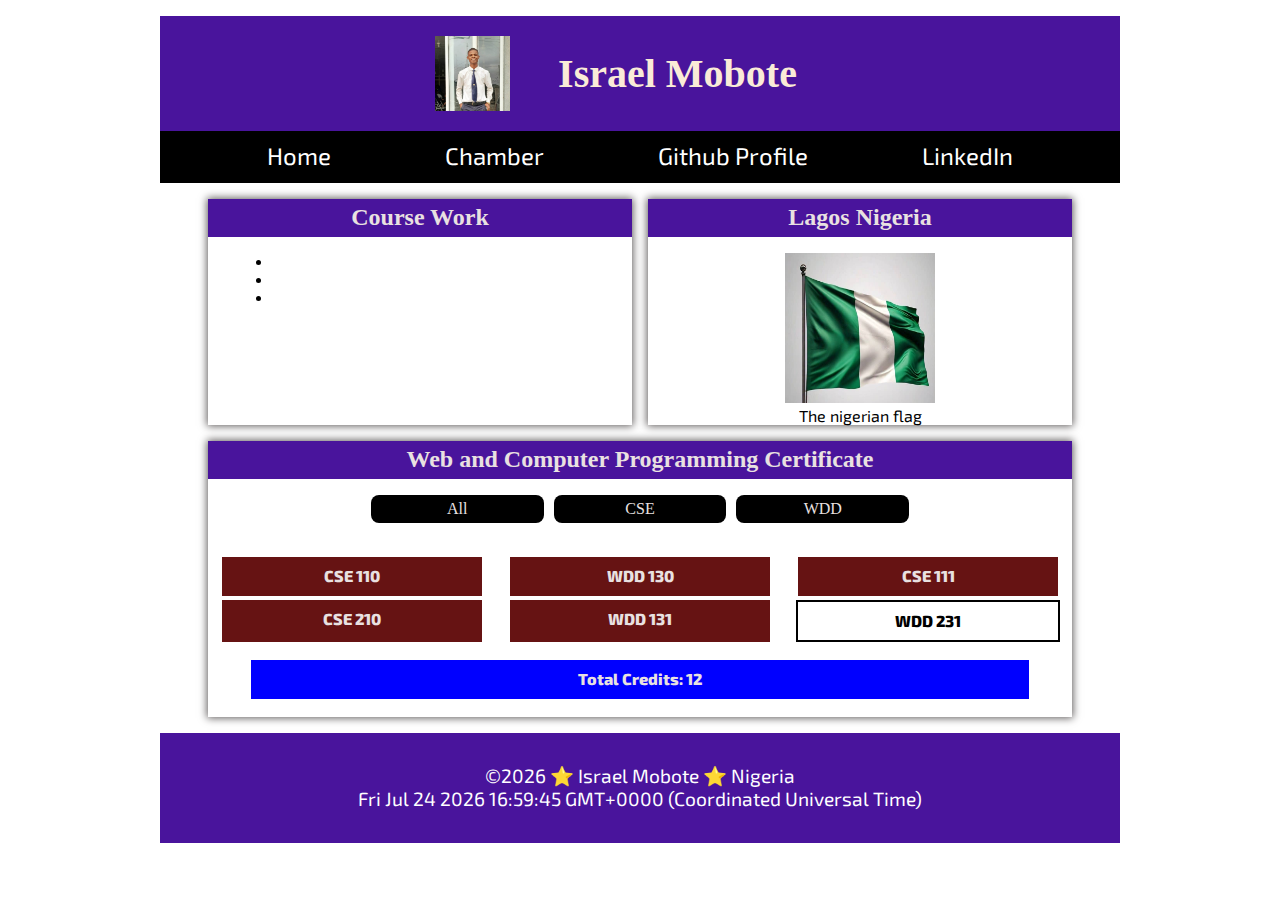
<file: index.html>
<!DOCTYPE html>
<html lang="en">

<head>
    <meta charset="UTF-8">
    <meta name="viewport" content="width=device-width, initial-scale=1.0">
    <title>Israel Mobote Home Page</title>
    <meta name="author" content="Israel Mobote">
    <meta name="description" content="Course Home Page | WDD 230 | Israel Mobote">
    <link rel="stylesheet" href="styles/normalize.css">
    <link rel="stylesheet" href="styles/homepage.css">
    <link rel="stylesheet" href="styles/homepage-large.css">
    <script src="scripts/homepage.js" defer></script>
    <style>@import url('https://fonts.googleapis.com/css2?family=Exo+2:ital,wght@0,100..900;1,100..900&family=Old+Standard+TT:ital,wght@0,400;0,700;1,400&display=swap');
    </style>
</head>

<body>
    <header>
        <img src="images/profile.jpg" alt="author's profile picture" width="75" height="75">
        <h1>Israel Mobote</h1>
        <p id="menuBar"></p>
    </header>
    <nav id="navi">
        <ul>
            <li><a href="index.html">Home</a></li>
            <li><a href="#">Chamber</a></li>
            <li><a href="#">Github Profile</a></li>
            <li><a href="https://www.linkedin.com" target="_blank">LinkedIn</a></li>
        </ul>
    </nav>
    <main>
        <section class="section1">
            <h2>Course Work</h2>
            <ul>
                <li></li>
                <li></li>
                <li></li>
            </ul>
        </section>
        <section class="section2">
            <h2>Lagos Nigeria</h2>
            <img src="images/nigeria-flag.jpg" alt="the nigerian flag" width="150" height="150">
            <p class="imageDescription">The nigerian flag</p>
        </section>
        <section class="section3">
            <h2>Web and Computer Programming Certificate</h2>
            <ul class="sectionNav">
                <li id="showAll">All</li>
                <li id="onlyCSE">CSE</li>
                <li id="onlyWDD">WDD</li>
            </ul>
            <dialog id="courseDetails">

            </dialog>
            <div id="courseList"></div>
        </section>
    </main>
    <footer>
        <p>©<span id="currentYear"></span></p>
        <p>⭐ Israel Mobote ⭐</p>
        <p>Nigeria</p>
        <p id="lastModified"></p>
    </footer>
</body>

</html>
</file>
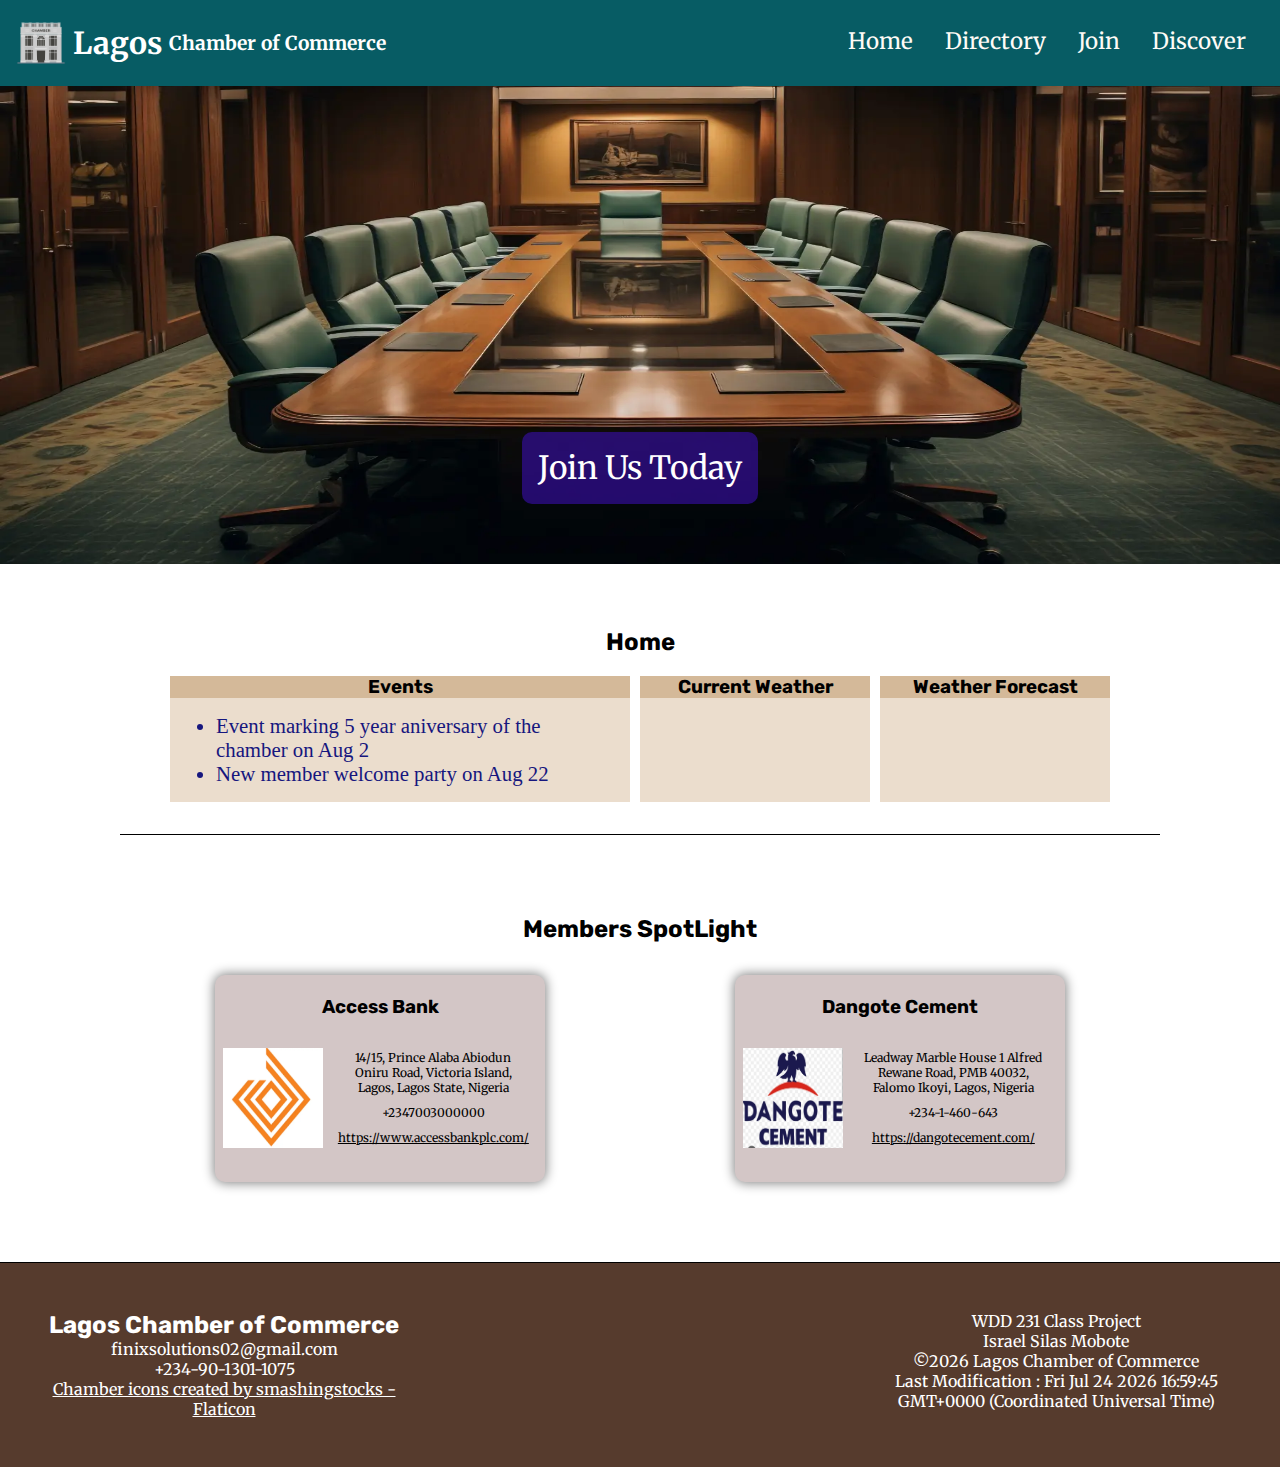
<file: chamber/index.html>
<!DOCTYPE html>
<html lang="en">

<head>
    <meta charset="UTF-8">
    <meta name="viewport" content="width=device-width, initial-scale=1.0">
    <title>Home Page | Chamber of Commerce</title>
    <meta name="author" content="Israel Silas Mobote">
    <meta property="og:title" content="Lagos Chamber of Commerce">
    <meta property="og:type" content="website">
    <meta property="og:url" content="https://israelmobote.github.io/wdd231/chamber/directory.html">
    <meta property="og:image" content="https://israelmobote.github.io/wdd231/chamber/chamberOfCommercePic.jpg">
    <meta property="og:description" content="a platform for navigating the business scope of lagos, Nigeria">
    <meta name="description" content="Chamber of Commerce | Home Page | Israel Mobote">
    <link rel="icon" href="images/favicon.ico">
    <link rel="stylesheet" href="styles/chamber.css">
    <link rel="stylesheet" href="styles/chamber-large.css">
    <script src="scripts/index.js" defer></script>
</head>

<body>
    <header>
        <div class="header">
            <div id="logo">
                <img src="images/header-logo.png" alt="A mansion or a house logo" width="50" height="50">
                <p>Lagos</p>
                <p id="smallFont">Chamber of Commerce</p>
            </div>
            <p id="menuBar"></p>
        </div>
        <nav id="navi">
            <ul>
                <li><a href="index.html">Home</a></li>
                <li><a href="directory.html">Directory</a></li>
                <li><a href="join.html">Join</a></li>
                <li><a href="discover.html">Discover</a></li>
            </ul>
        </nav>
    </header>
    <main>
        <div class="imagecontainer">
            <picture class="hero">
                <source srcset="images/chamber-heroimage-large.webp" media="(min-width: 1200px)" width="1500"
                    height="750">
                <source srcset="images/chamber-heroimage-medium.webp" media="(min-width: 600px)">
                <img src="images/chamber-heroimage-small.webp"
                    alt="hero-image showing a board room with chairs arranged round a rectangular table" width="400"
                    height="200">
            </picture>
            <p id="action"><a href="#">Join Us Today</a></p>
        </div>
        <section class="infoCardSection">
            <h2>Home</h2>
            <div class="homepageSection1Grid">
                <div>
                    <h3>Events</h3>
                    <ul>
                        <li>Event marking 5 year aniversary of the chamber on Aug 2</li>
                        <li>New member welcome party on Aug 22</li>
                    </ul>
                </div>
                <div>
                    <h3>Current Weather</h3>
                    <div id="current-weather"></div>
                </div>
                <div>
                    <h3>Weather Forecast</h3>
                    <div class="infoCard" id="weather-forecast"></div>
                </div>
            </div>
        </section>
        <section class="homepageSection2">
            <h2>Members SpotLight</h2>
            <div id="members"></div>
        </section>
    </main>
    <footer>
        <div>
            <h2>Lagos Chamber of Commerce</h2>
            <p>finixsolutions02@gmail.com</p>
            <p>+234-90-1301-1075</p>
            <p>
                <a id="a" href="https://www.flaticon.com/free-icons/chamber" title="chamber icons">Chamber icons created
                    by
                    smashingstocks - Flaticon</a>
            </p>
        </div>

        <div class="socialMediaIcons"></div>
        <div>
            <p>WDD 231 Class Project</p>
            <p>Israel Silas Mobote</p>
            <p>©<span id="currentYear"></span> Lagos Chamber of Commerce</p>
            <p>Last Modification : <span id="lastModified"></span></p>
        </div>
    </footer>
</body>

</html>
</file>
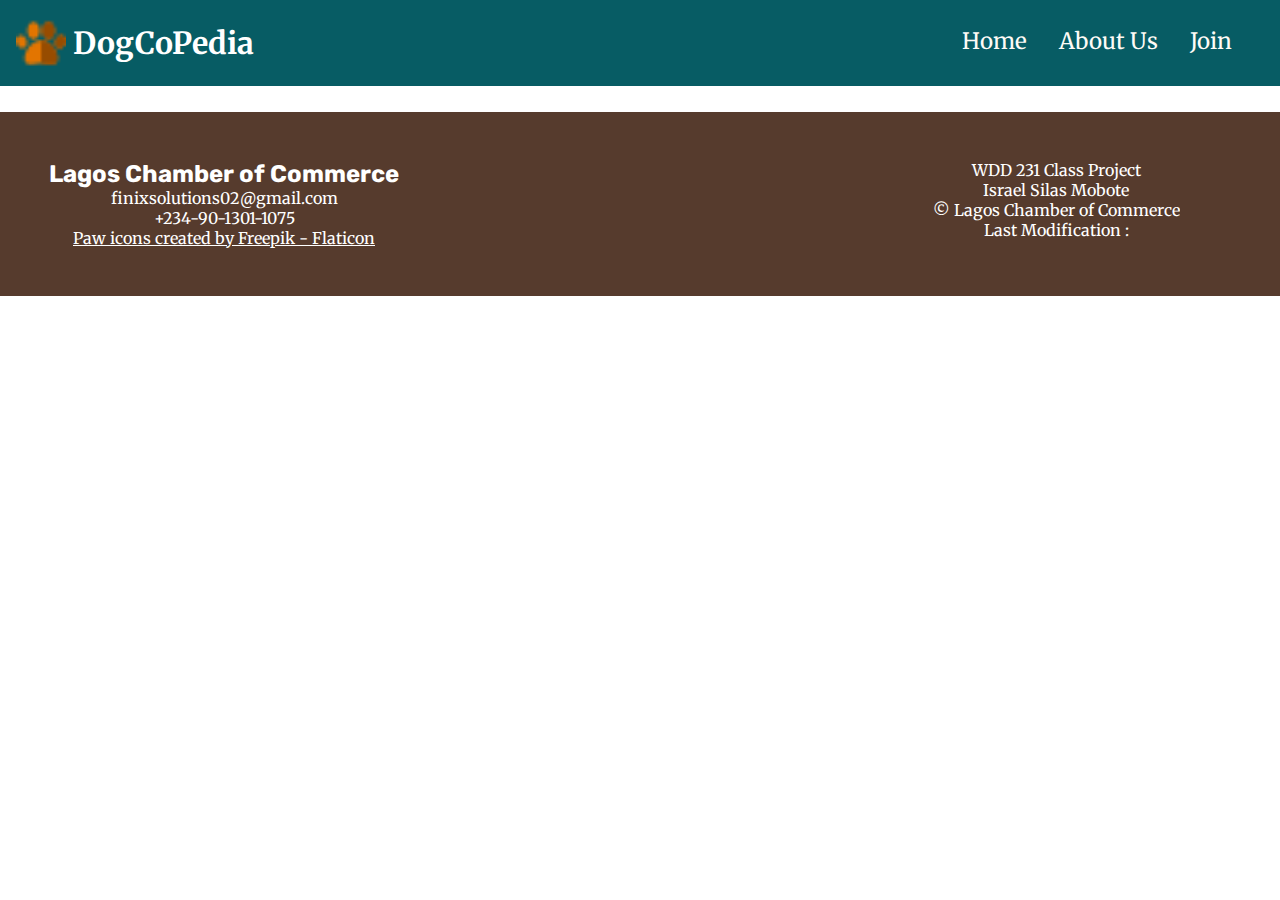
<file: project/index.html>
<!DOCTYPE html>
<html lang="en">

<head>
    <meta charset="UTF-8">
    <meta name="viewport" content="width=device-width, initial-scale=1.0">
    <title>Home Page | DogCoPedia</title>
    <meta name="author" content="Israel Silas Mobote">
    <meta property="og:title" content="DogCoPedia website">
    <meta property="og:type" content="website">
    <meta property="og:url" content="https://israelmobote.github.io/wdd231/chamber/directory.html">
    <meta property="og:image" content="https://israelmobote.github.io/wdd231/chamber/chamberOfCommercePic.jpg">
    <meta property="og:description" content="a platform for navigating the business scope of lagos, Nigeria">
    <meta name="description" content="DogCoPedia | Home Page | Israel Mobote">
    <link rel="icon" href="images/paww.png">
    <link rel="stylesheet" href="styles/chamber.css">
    <link rel="stylesheet" href="styles/chamber-large.css">
    <script src="scripts/index.js" defer></script>
</head>

<body>
    <header>
        <div class="header">
            <div id="logo">
                <img src="images/paww.png" alt="a symbol of a dog paw" width="50" height="50">
                <p>DogCoPedia</p>
            </div>
            <p id="menuBar"></p>
        </div>
        <nav id="navi">
            <ul>
                <li><a href="index.html">Home</a></li>
                <li><a href="#">About Us</a></li>
                <li><a href="#">Join</a></li>
            </ul>
        </nav>
    </header>
    <main>
    </main>
    <footer>
        <div>
            <h2>Lagos Chamber of Commerce</h2>
            <p>finixsolutions02@gmail.com</p>
            <p>+234-90-1301-1075</p>
            <p>
                <a href="https://www.flaticon.com/free-icons/paw" title="paw icons">Paw icons created by Freepik -
                    Flaticon</a>
            </p>
        </div>

        <div class="socialMediaIcons"></div>
        <div>
            <p>WDD 231 Class Project</p>
            <p>Israel Silas Mobote</p>
            <p>©<span id="currentYear"></span> Lagos Chamber of Commerce</p>
            <p>Last Modification : <span id="lastModified"></span></p>
        </div>
    </footer>
</body>

</html>
</file>
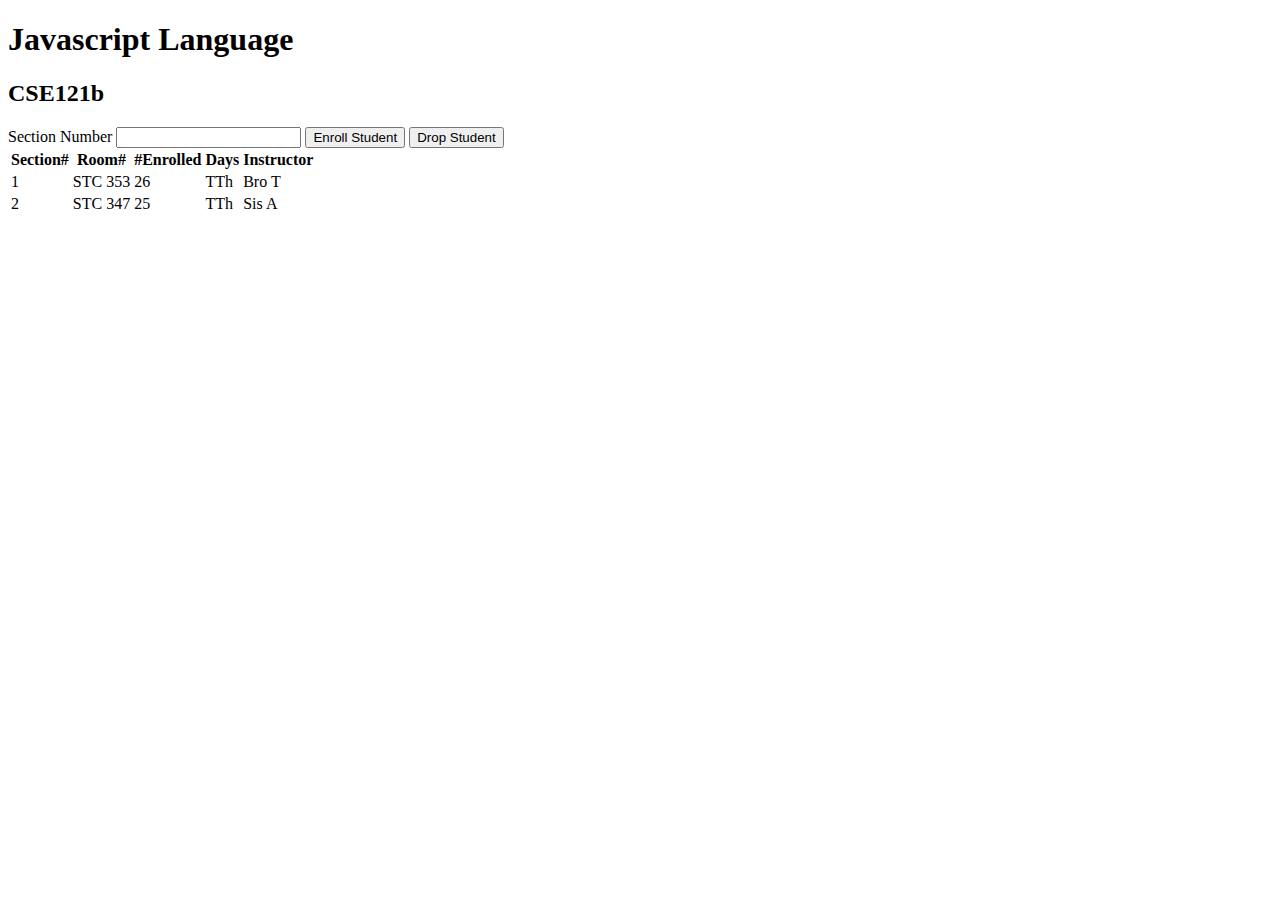
<file: modules.html>
<!-- modules.html -->
<!DOCTYPE html>
<html lang="en">
  <head>
    <meta charset="UTF-8" />
    <meta http-equiv="X-UA-Compatible" content="IE=edge" />
    <meta name="viewport" content="width=device-width, initial-scale=1.0" />
    <title>Courses and sections</title>
    <script src="scripts/modules.js" type="module"></script>
  </head>
  <body>
    <h1 id="courseName"></h1>
    <h2 id="courseCode"></h2>
    <label for="sectionNumber">Section Number</label>
    <input id="sectionNumber" />
    <button id="enrollStudent">Enroll Student</button>
    <button id="dropStudent">Drop Student</button>

    <table>
      <thead>
        <tr>
          <th>Section#</th>
          <th>Room#</th>
          <th>#Enrolled</th>
          <th>Days</th>
          <th>Instructor</th>
        </tr>
      </thead>
      <tbody id="sections"></tbody>
    </table>
  </body>
</html>
</file>
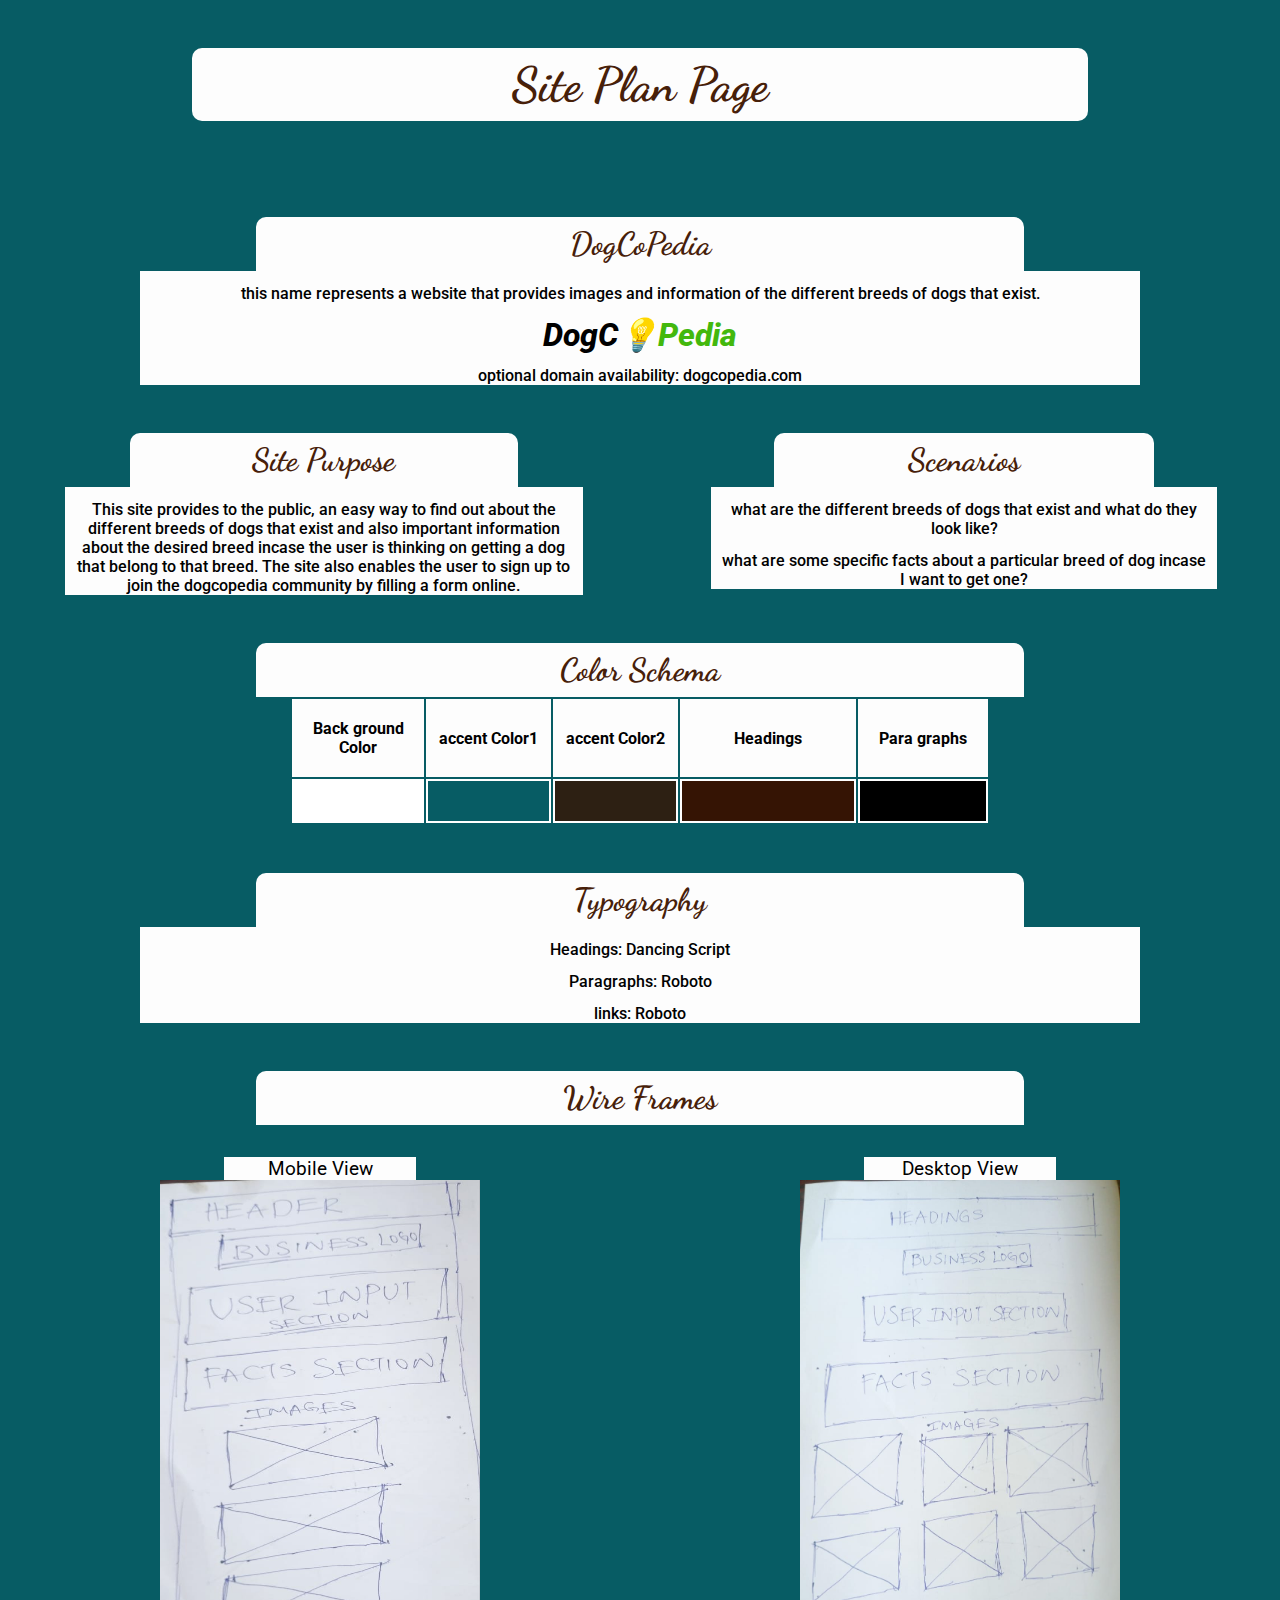
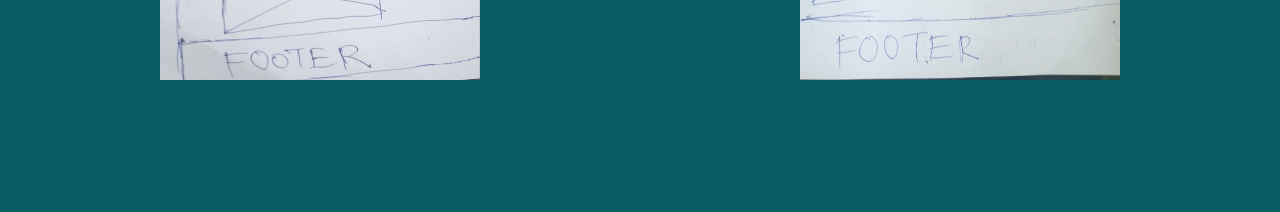
<file: siteplan.html>
<!DOCTYPE html>
<html lang="en">
<head>
    <meta charset="UTF-8">
    <meta name="viewport" content="width=device-width, initial-scale=1.0">
    <title>Site Plan</title>
    <link rel="stylesheet" href="styles/siteplan.css">
    <link rel="stylesheet" href="styles/siteplan-large.css">
</head>
<body>
    <h1>Site Plan Page</h1>
    <div id="name">
    <h2>DogCoPedia</h2>
    <p>
        this name represents a website that provides images and information of the different breeds of 
        dogs that exist.
    </p>
    <p id="logo">DogC<span>💡</span><span id=green>Pedia</span></p>
    <p>optional domain availability: dogcopedia.com</p>
    </div>
    <div id="purpose">
    <h2>Site Purpose</h2>
    <p>
        This site provides to the public, an easy way to find out about the different breeds of dogs that 
        exist and also important information about the desired breed incase the user is thinking on 
        getting a dog that belong to that breed.
        The site also enables the user to sign up to join the 
        dogcopedia community by filling a form online.
    </p>
    </div>
    <div id="scenarios">
    <h2>Scenarios</h2>
    <p>what are the different breeds of dogs that exist and what do they look like?</p>
    <p>what are some specific facts about a particular breed of dog incase I want to get one?</p>
    </div>
    <div id="remainder">
    <h2>Color Schema</h2>
    <table>
        <tr>
            <th>Back ground Color</th>
            <th>accent Color1</th>
            <th>accent Color2</th>
            <th>Headings</th>
            <th>Para graphs</th>
        </tr>
        <tr>
            <td class="BackgroundColor"></td>
            <td class="accentColor1"></td>
            <td class="accentColor2"></td>
            <td class="Headings"></td>
            <td class="Paragraphs"></td>
        </tr>
    </table>
    <h2>Typography</h2>
        <p>Headings: Dancing Script</p>
        <p>Paragraphs: Roboto</p>
        <p>links: Roboto</p>
        <div id="wireframes">
            <h2>Wire Frames</h2>
            <figure id="mobileView">
                <figcaption>Mobile View</figcaption>
                <img src="images/mobile-view-wireframe.jpg" loading="lazy" alt="mobile view wireframe" height="500">
            </figure>
            <figure id="desktopView">
                <figcaption>Desktop View</figcaption>
                <img src="images/large-view-wireframe.jpg" loading="lazy" alt="desktop view wireframe"  height="500">
            </figure>
        </div>
    </div>
</body>
</html>
</file>
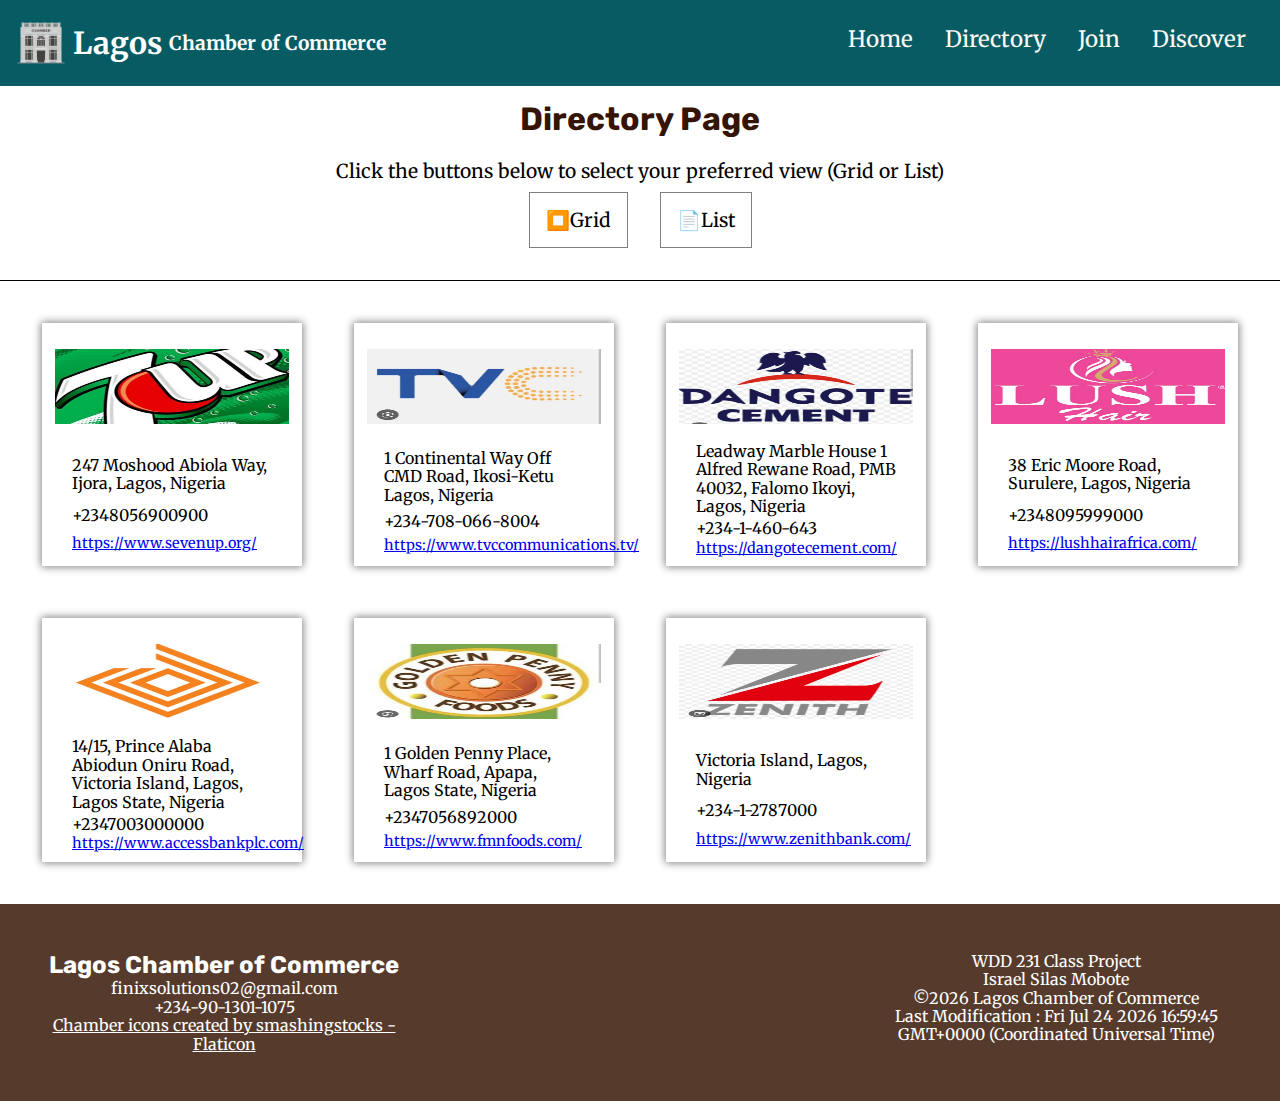
<file: chamber/directory.html>
<!DOCTYPE html>
<html lang="en">

<head>
    <meta charset="UTF-8">
    <meta name="viewport" content="width=device-width, initial-scale=1.0">
    <title>Directory Page | Chamber of Commerce</title>
    <meta name="author" content="Israel Silas Mobote">
    <meta property="og:title" content="Lagos Chamber of Commerce">
    <meta property="og:type" content="website">
    <meta property="og:url" content="https://israelmobote.github.io/wdd231/chamber/directory.html">
    <meta property="og:image" content="https://israelmobote.github.io/wdd231/chamber/chamberOfCommercePic.jpg">
    <meta property="og:description" content="a platform for navigating the business scope of lagos, Nigeria">
    <meta name="description" content="Chamber of Commerce | Directory Page | Israel Mobote">
    <link rel="icon" href="images/favicon.ico">
    <link rel="stylesheet" href="styles/normalize.css">
    <link rel="stylesheet" href="styles/chamber.css">
    <link rel="stylesheet" href="styles/chamber-large.css">
    <script src="scripts/directory.js" defer></script>
</head>

<body>
    <header>
        <div class="header">
            <div id="logo">
                <img src="images/header-logo.png" alt="A mansion or a house logo" width="50" height="50">
                <p>Lagos</p>
                <p id="smallFont">Chamber of Commerce</p>
            </div>
            <p id="menuBar"></p>
        </div>
        <nav id="navi">
            <ul>
                <li><a href="index.html">Home</a></li>
                <li><a href="directory.html">Directory</a></li>
                <li><a href="join.html">Join</a></li>
                <li><a href="discover.html">Discover</a></li>
            </ul>
        </nav>
    </header>
    <main>
        <section>
            <h1>Directory Page</h1>
            <p>Click the buttons below to select your preferred view (Grid or List)</p>
            <div id="displayButtons">
                <p id="grid">⏹️Grid</p>
                <p id="list">📄List</p>
            </div>
        </section>
        <div id="businessList"></div>
    </main>
    <footer>
        <div>
            <h2>Lagos Chamber of Commerce</h2>
            <p>finixsolutions02@gmail.com</p>
            <p>+234-90-1301-1075</p>
            <p>
                <a id="a" href="https://www.flaticon.com/free-icons/chamber" title="chamber icons">Chamber icons created
                    by
                    smashingstocks - Flaticon</a>
            </p>
        </div>

        <div class="socialMediaIcons"></div>
        <div>
            <p>WDD 231 Class Project</p>
            <p>Israel Silas Mobote</p>
            <p>©<span id="currentYear"></span> Lagos Chamber of Commerce</p>
            <p>Last Modification : <span id="lastModified"></span></p>
        </div>
    </footer>
</body>

</html>
</file>
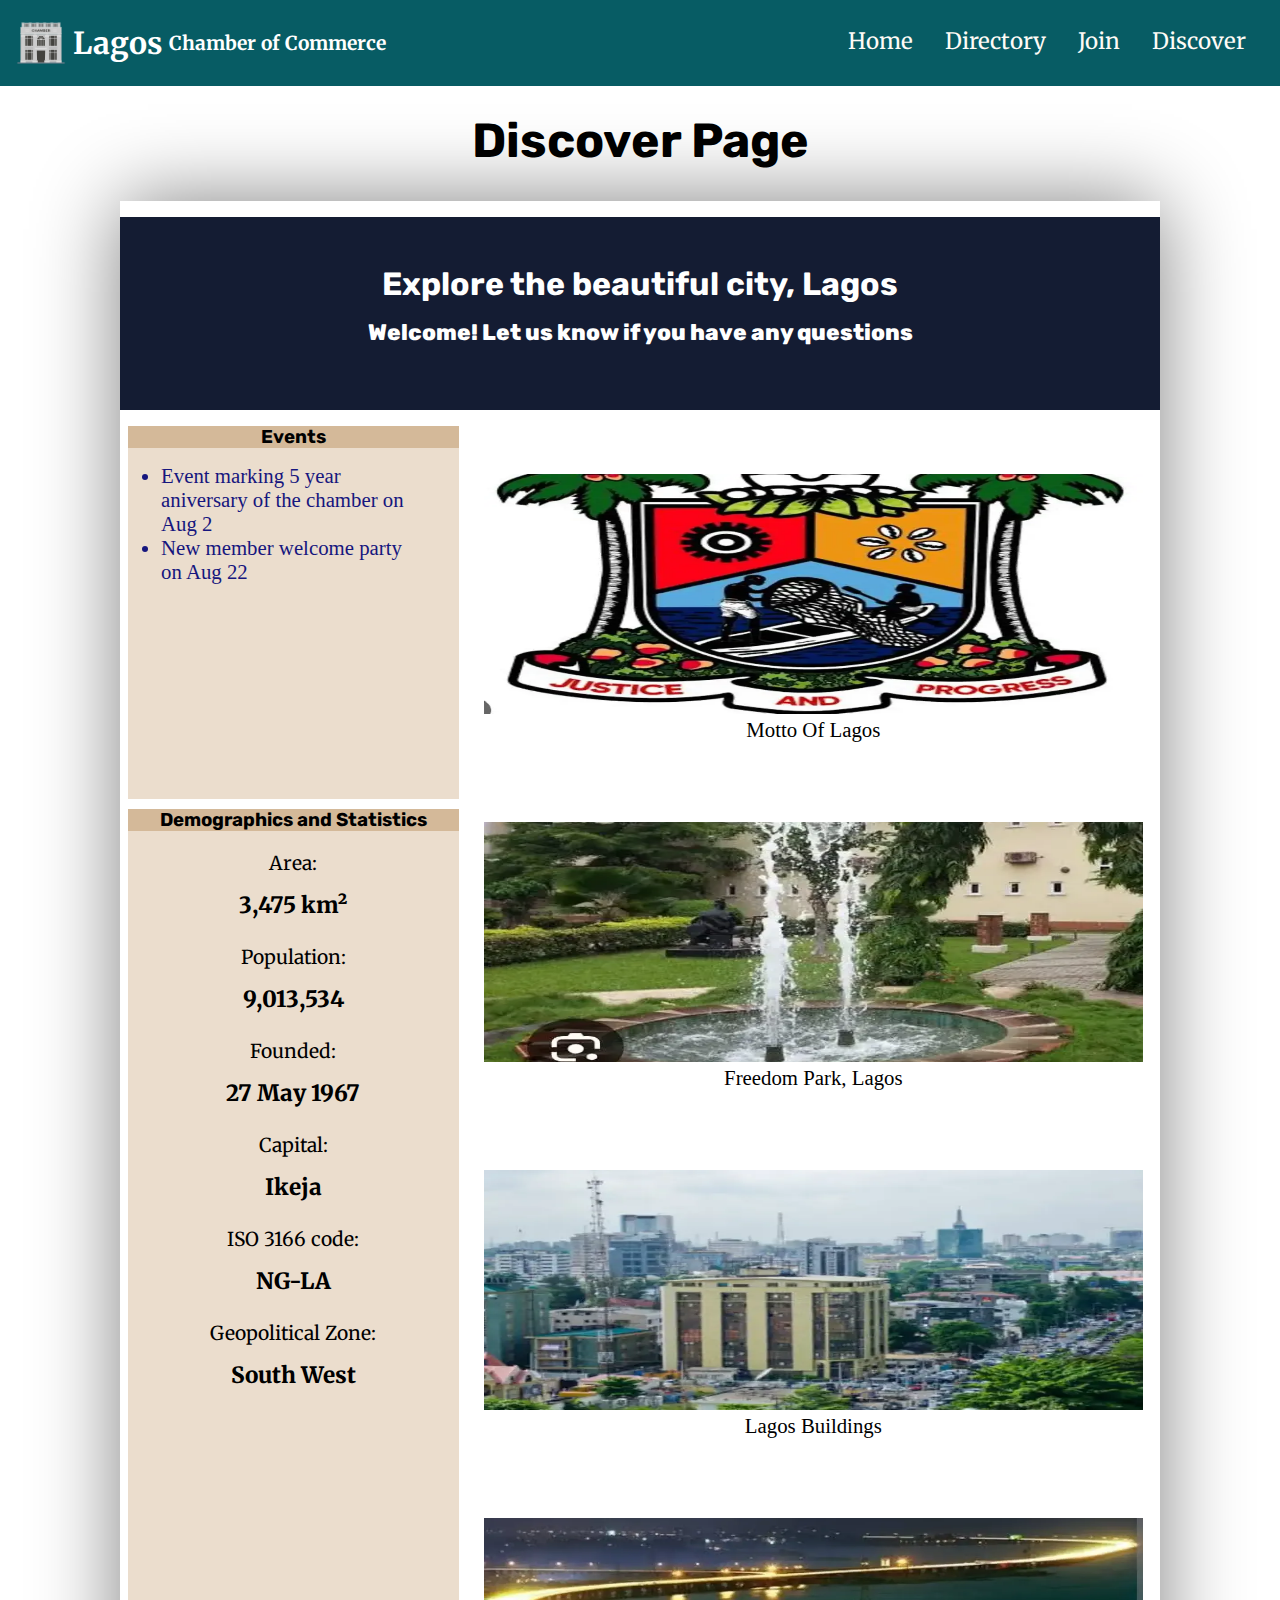
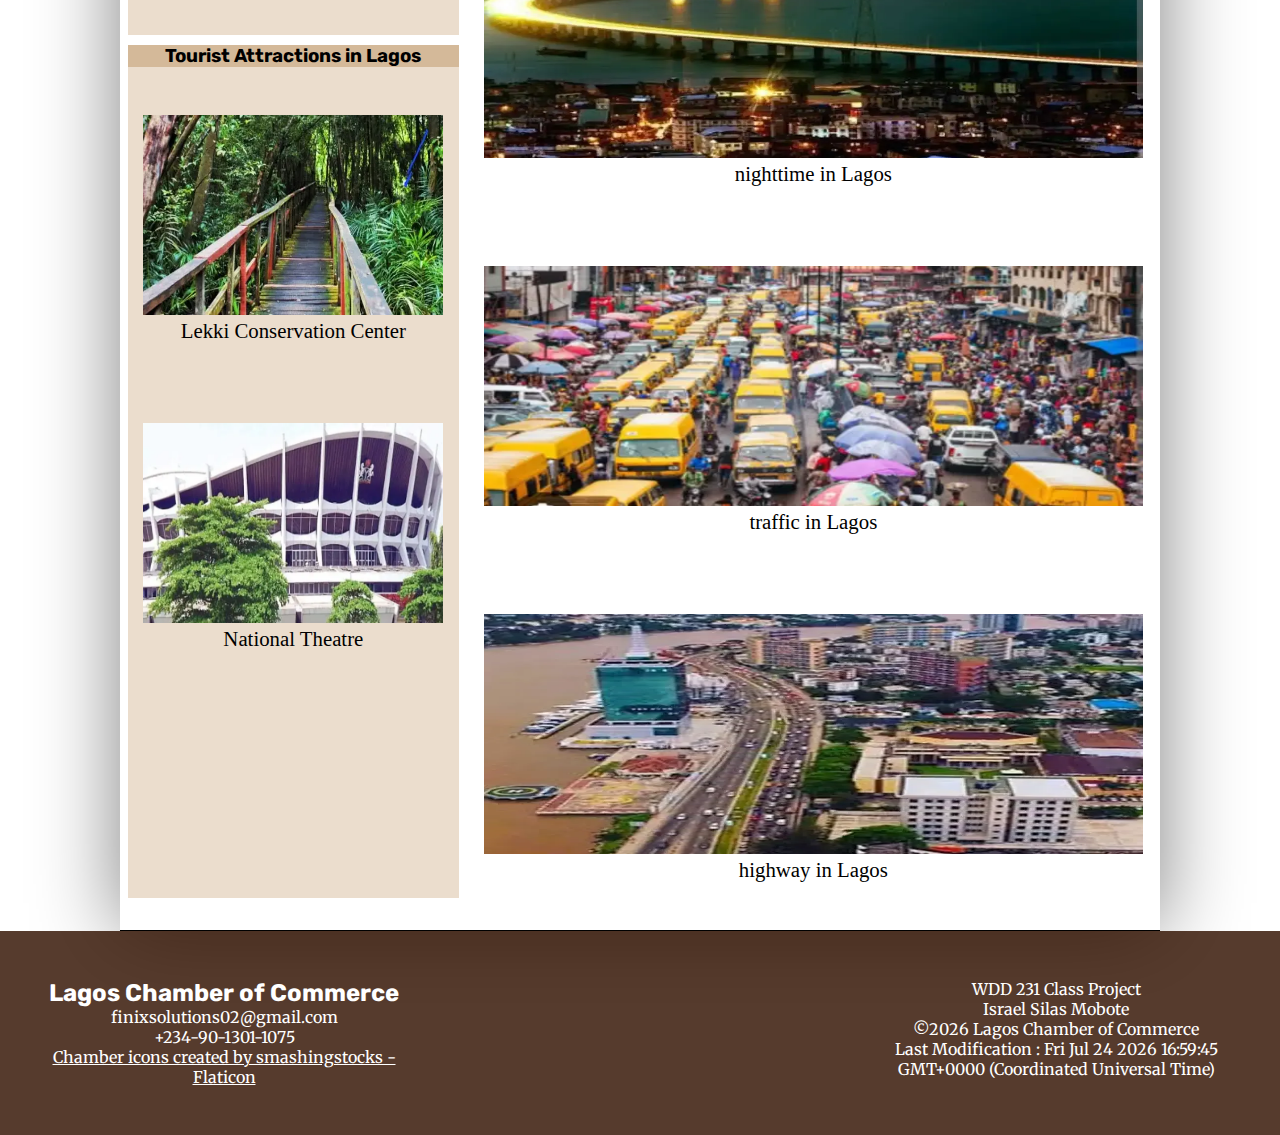
<file: chamber/discover.html>
<!DOCTYPE html>
<html lang="en">

<head>
    <meta charset="UTF-8">
    <meta name="viewport" content="width=device-width, initial-scale=1.0">
    <title>Discover Page | Chamber of Commerce</title>
    <meta name="author" content="Israel Silas Mobote">
    <meta property="og:title" content="Lagos Chamber of Commerce">
    <meta property="og:type" content="website">
    <meta property="og:url" content="https://israelmobote.github.io/wdd231/chamber/directory.html">
    <meta property="og:image" content="https://israelmobote.github.io/wdd231/chamber/chamberOfCommercePic.jpg">
    <meta property="og:description" content="a platform for navigating the business scope of lagos, Nigeria">
    <meta name="description" content="Chamber of Commerce | Discover Page | Israel Mobote">
    <link rel="icon" href="images/favicon.ico">
    <link rel="stylesheet" href="styles/chamber.css">
    <link rel="stylesheet" href="styles/chamber-large.css">
    <script src="scripts/discover.js" defer></script>
</head>

<body>
    <header>
        <div class="header">
            <div id="logo">
                <img src="images/header-logo.png" alt="A mansion or a house logo" width="50" height="50">
                <p>Lagos</p>
                <p id="smallFont">Chamber of Commerce</p>
            </div>
            <p id="menuBar"></p>
        </div>
        <nav id="navi">
            <ul>
                <li><a href="index.html">Home</a></li>
                <li><a href="directory.html">Directory</a></li>
                <li><a href="join.html">Join</a></li>
                <li><a href="discover.html">Discover</a></li>
            </ul>
        </nav>
    </header>
    <main id="discoverMain">
        <h1>Discover Page</h1>
        <section class="infoCardSection discoverGrid">
            <h2>Explore the beautiful city, Lagos <span></span></h2>
            <div class="homepageSection1Grid" id="info">
                <div>
                    <h3>Events</h3>
                    <ul>
                        <li>Event marking 5 year aniversary of the chamber on Aug 2</li>
                        <li>New member welcome party on Aug 22</li>
                    </ul>
                </div>
                <div>
                    <h3>Demographics and Statistics</h3>
                    <div class="infoCard">
                        <p>Area: <span>3,475 km²</span></p>
                        <p>Population: <span>9,013,534</span></p>
                        <p>Founded: <span>27 May 1967</span></p>
                        <p>Capital: <span>Ikeja</span></p>
                        <p>ISO 3166 code: <span>NG-LA</span></p>
                        <p>Geopolitical Zone: <span>South West</span></p>
                    </div>
                </div>
                <div>
                    <h3>Tourist Attractions in Lagos</h3>
                    <figure>
                        <img src="images/lekki-conservation-center.webp" alt="picture of lekki conservation center" width="300" height="200" loading="lazy">
                        <figcaption>Lekki Conservation Center</figcaption>
                    </figure>
                    <figure>
                        <img src="images/national-theatre-in-lagos.webp" alt="picture of the national theatre in lagos" width="300" height="200" loading="lazy">
                        <figcaption>National Theatre</figcaption>
                    </figure>
                </div>
            </div>
            <div id="imagesSection">
                <figure>
                    <img src="images/motto-of-lagos.webp" alt="picture of the motto of Lagos" loading="lazy">
                    <figcaption>Motto Of Lagos</figcaption>
                </figure>
                <figure>
                    <img src="images/freedom-park-lagos.webp" alt="picture of freedom park in lagos" loading="lazy">
                    <figcaption>Freedom Park, Lagos</figcaption>
                </figure>
                <figure>
                    <img src="images/tall-buildings-in-lagos.webp" alt="picture of tall buildings in lagos" loading="lazy">
                    <figcaption>Lagos Buildings</figcaption>
                </figure>
                <figure>
                    <img src="images/nighttime-in-lagos.webp" alt="picture of nighttime in lagos" loading="lazy">
                    <figcaption>nighttime in Lagos</figcaption>
                </figure>
                <figure>
                    <img src="images/traffic-in-lagos.webp" alt="picture of traffic in Lagos" loading="lazy">
                    <figcaption>traffic in Lagos</figcaption>
                </figure>
                <figure>
                    <img src="images/highway-in-lagos.webp" alt="picture of highway in Lagos" loading="lazy">
                    <figcaption>highway in Lagos</figcaption>
                </figure>
            </div>
        </section>
    </main>
    <footer>
        <div>
            <h2>Lagos Chamber of Commerce</h2>
            <p>finixsolutions02@gmail.com</p>
            <p>+234-90-1301-1075</p>
            <p>
                <a id="a" href="https://www.flaticon.com/free-icons/chamber" title="chamber icons">Chamber icons created
                    by
                    smashingstocks - Flaticon</a>
            </p>
        </div>

        <div class="socialMediaIcons"></div>
        <div>
            <p>WDD 231 Class Project</p>
            <p>Israel Silas Mobote</p>
            <p>©<span id="currentYear"></span> Lagos Chamber of Commerce</p>
            <p>Last Modification : <span id="lastModified"></span></p>
        </div>
    </footer>
</body>

</html>
</file>
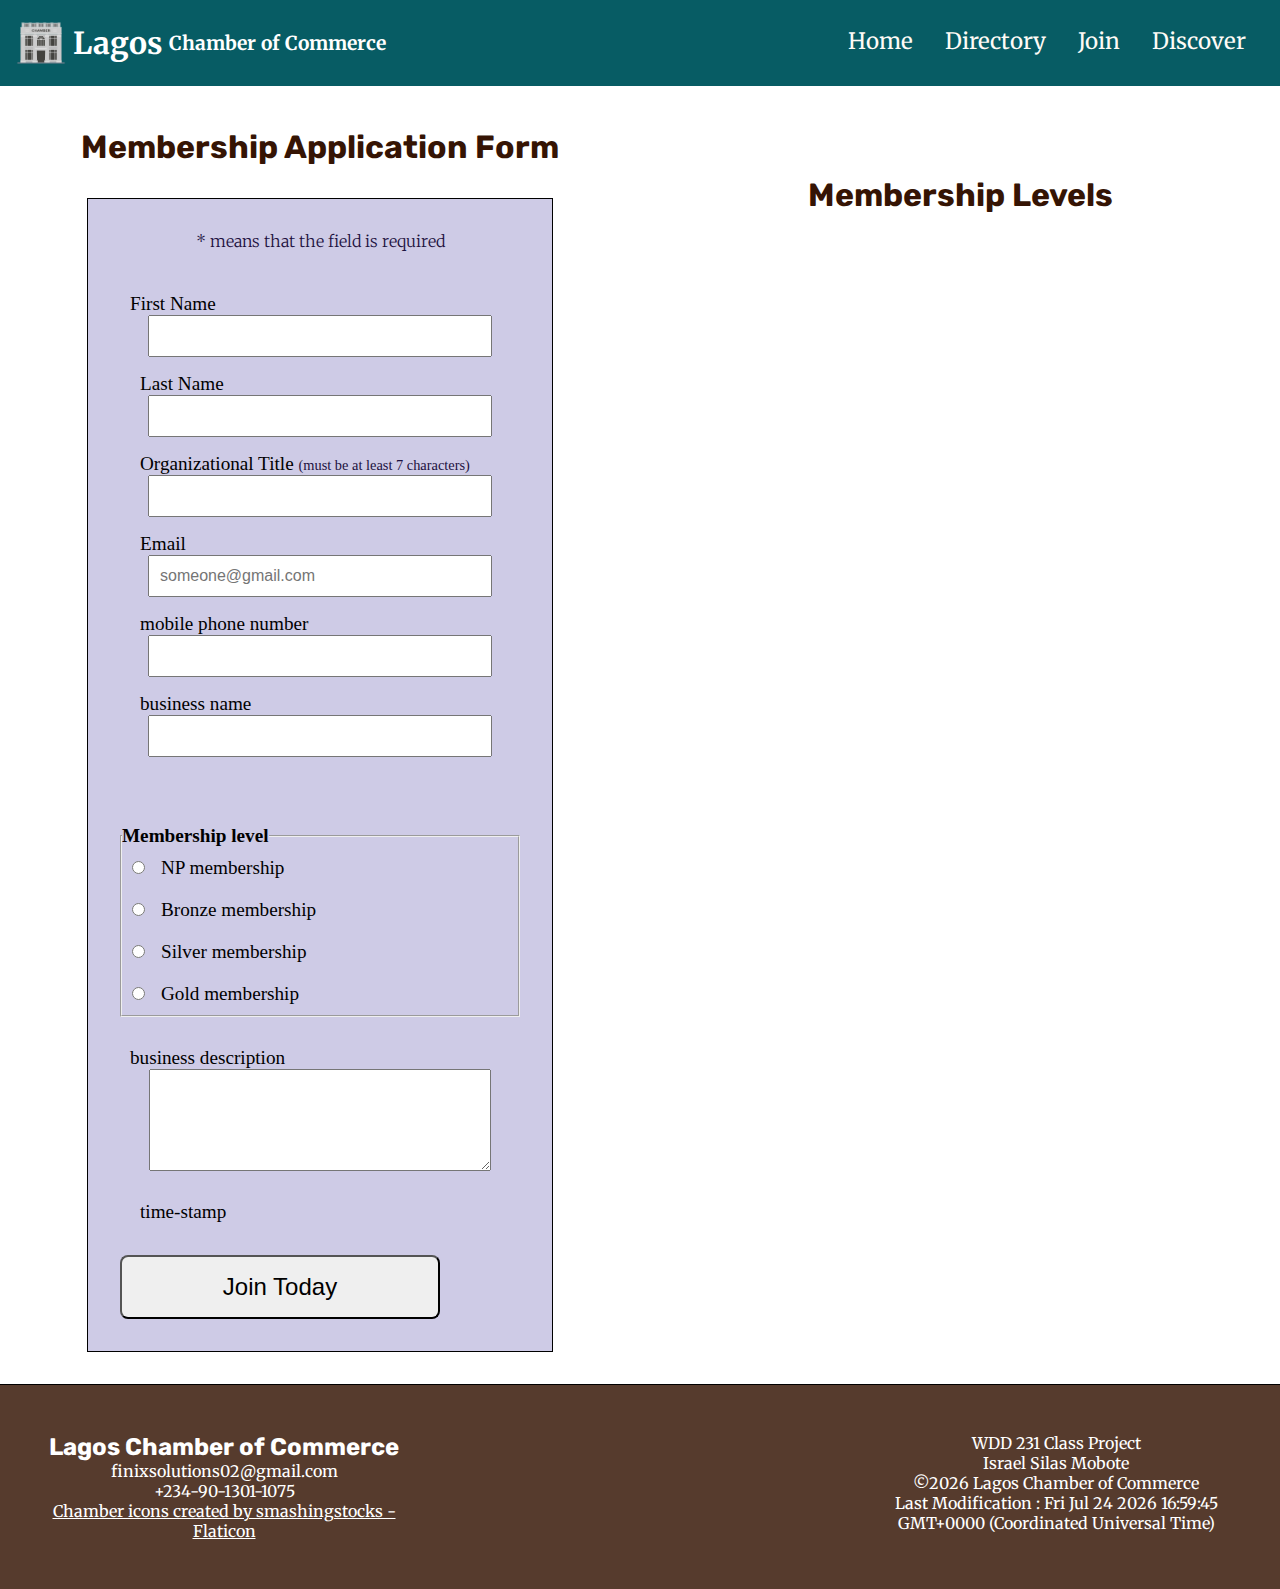
<file: chamber/join.html>
<!DOCTYPE html>
<html lang="en">

<head>
    <meta charset="UTF-8">
    <meta name="viewport" content="width=device-width, initial-scale=1.0">
    <title>Join Page | Chamber of Commerce</title>
    <meta name="author" content="Israel Silas Mobote">
    <meta property="og:title" content="Lagos Chamber of Commerce">
    <meta property="og:type" content="website">
    <meta property="og:url" content="https://israelmobote.github.io/wdd231/chamber/directory.html">
    <meta property="og:image" content="https://israelmobote.github.io/wdd231/chamber/chamberOfCommercePic.jpg">
    <meta property="og:description" content="a platform for navigating the business scope of lagos, Nigeria">
    <meta name="description" content="Chamber of Commerce | Join Page | Israel Mobote">
    <link rel="icon" href="images/favicon.ico">
    <link rel="stylesheet" href="styles/chamber.css">
    <link rel="stylesheet" href="styles/chamber-large.css">
    <script src="scripts/join.js" defer></script>
</head>

<body>
    <header>
        <div class="header">
            <div id="logo">
                <img src="images/header-logo.png" alt="A mansion or a house logo" width="50" height="50">
                <p>Lagos</p>
                <p id="smallFont">Chamber of Commerce</p>
            </div>
            <p id="menuBar"></p>
        </div>
        <nav id="navi">
            <ul>
                <li><a href="index.html">Home</a></li>
                <li><a href="directory.html">Directory</a></li>
                <li><a href="join.html">Join</a></li>
                <li><a href="discover.html">Discover</a></li>
            </ul>
        </nav>
    </header>
    <main class="joinMain">
        <section class="joinsection0">
            <h1>Membership Application Form</h1>
            <form class="joinForm" method="get" action="thankyou.html">
                <p class="indicator"> * means that the field is required</p>
                <label>First Name<input type="text" name="firstname" autocomplete="on" required></label>
                <label>Last Name<input type="text" name="lastname" autocomplete="on" required></label>
                <label>Organizational Title <span>(must be at least 7 characters)</span><input type="text" name="organisational-title" pattern="[a-zA-Z\- ]{7,}"
                        autocomplete="organization-title"></label>
                <label>Email<input type="email" name="email" placeholder="someone@gmail.com" autocomplete="on"
                        required></label>
                <label>mobile phone number<input type="tel" name="phonenumber" autocomplete="on" required></label>
                <label>business name<input type="text" name="businessname" autocomplete="organization"
                 required></label>
                <fieldset>
                    <legend>Membership level</legend>
                    <label class="radio"><input type="radio" name="membership" value="NP">NP membership</label>
                    <label class="radio"><input type="radio" name="membership" value="Bronze">Bronze membership</label>
                    <label class="radio"><input type="radio" name="membership" value="Silver">Silver membership</label>
                    <label class="radio"><input type="radio" name="membership" value="Gold">Gold membership</label>
                </fieldset>
                <label>business description<textarea name="review" id="review"></textarea></label>
                <label>time-stamp<input type="hidden" name="time-stamp" id="timeStamp"></label>
                <input type="submit" id="submit" name="submit" value="Join Today">
            </form>
            <dialog id="dialog"></dialog>
        </section>
        <section class="joinsection1">
            <h1>Membership Levels</h1>
            <div id="membershipCards"></div>
        </section>
    </main>
    <footer>
        <div>
            <h2>Lagos Chamber of Commerce</h2>
            <p>finixsolutions02@gmail.com</p>
            <p>+234-90-1301-1075</p>
            <p>
                <a id="a" href="https://www.flaticon.com/free-icons/chamber" title="chamber icons">Chamber icons created
                    by
                    smashingstocks - Flaticon</a>
            </p>
        </div>

        <div class="socialMediaIcons"></div>
        <div>
            <p>WDD 231 Class Project</p>
            <p>Israel Silas Mobote</p>
            <p>©<span id="currentYear"></span> Lagos Chamber of Commerce</p>
            <p>Last Modification : <span id="lastModified"></span></p>
        </div>
    </footer>
</body>

</html>
</file>
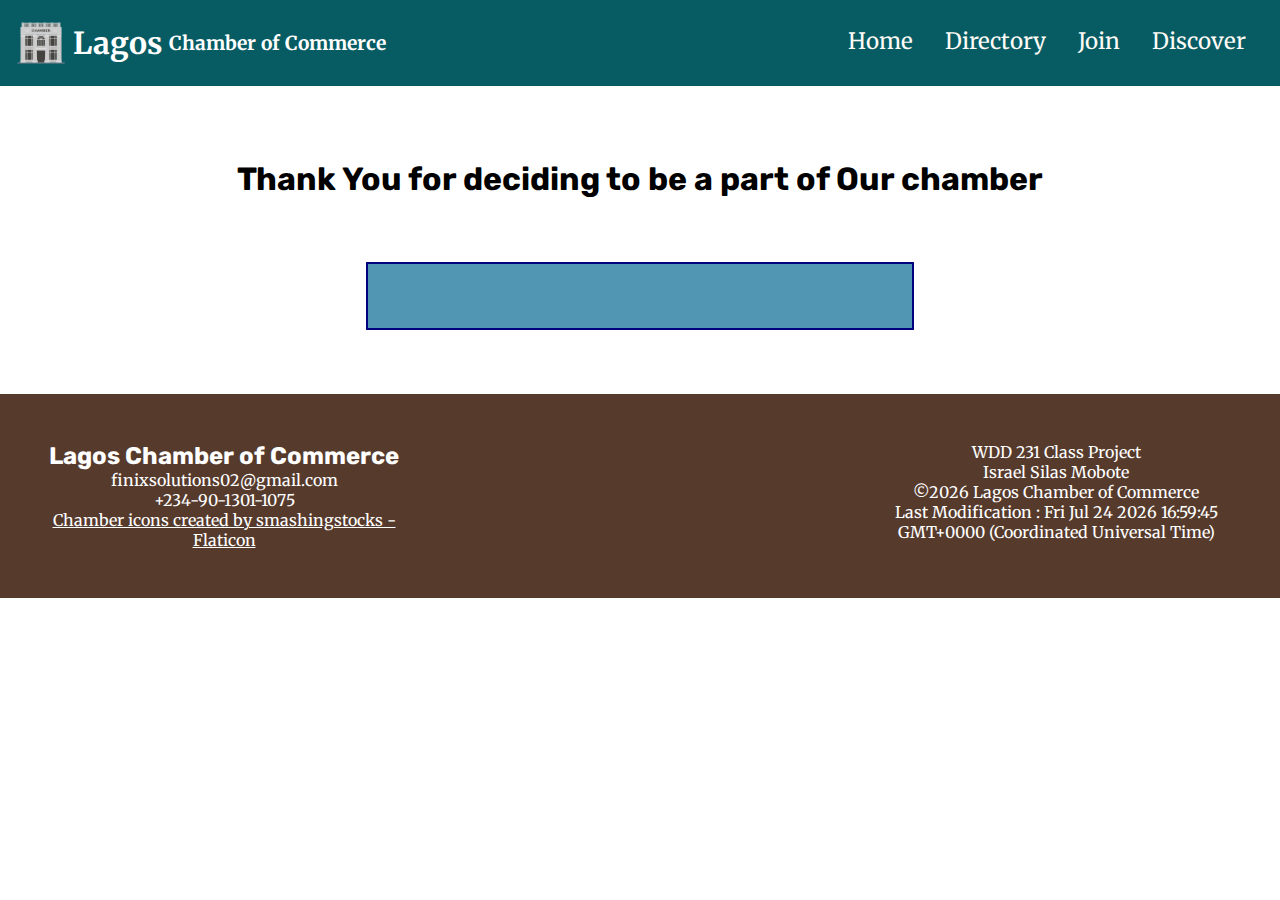
<file: chamber/thankyou.html>
<!DOCTYPE html>
<html lang="en">

<head>
    <meta charset="UTF-8">
    <meta name="viewport" content="width=device-width, initial-scale=1.0">
    <title>Join Page | Chamber of Commerce</title>
    <meta name="author" content="Israel Silas Mobote">
    <meta property="og:title" content="Lagos Chamber of Commerce">
    <meta property="og:type" content="website">
    <meta property="og:url" content="https://israelmobote.github.io/wdd231/chamber/directory.html">
    <meta property="og:image" content="https://israelmobote.github.io/wdd231/chamber/chamberOfCommercePic.jpg">
    <meta property="og:description" content="a platform for navigating the business scope of lagos, Nigeria">
    <meta name="description" content="Chamber of Commerce | Join Page | Israel Mobote">
    <link rel="icon" href="images/favicon.ico">
    <link rel="stylesheet" href="styles/chamber.css">
    <link rel="stylesheet" href="styles/chamber-large.css">
    <script src="scripts/thankyou.js" defer></script>
</head>

<body>
    <header>
        <div class="header">
            <div id="logo">
                <img src="images/header-logo.png" alt="A mansion or a house logo" width="50" height="50">
                <p>Lagos</p>
                <p id="smallFont">Chamber of Commerce</p>
            </div>
            <p id="menuBar"></p>
        </div>
        <nav id="navi">
            <ul>
                <li><a href="index.html">Home</a></li>
                <li><a href="directory.html">Directory</a></li>
                <li><a href="join.html">Join</a></li>
                <li><a href="#">Discover</a></li>
            </ul>
        </nav>
    </header>
    <main class="thankyouMain">
        <h1>Thank You for deciding to be a part of Our chamber</h1>
        <div id="userInputs"></div>
    </main>
    <footer>
        <div>
            <h2>Lagos Chamber of Commerce</h2>
            <p>finixsolutions02@gmail.com</p>
            <p>+234-90-1301-1075</p>
            <p>
                <a id="a" href="https://www.flaticon.com/free-icons/chamber" title="chamber icons">Chamber icons created
                    by
                    smashingstocks - Flaticon</a>
            </p>
        </div>

        <div class="socialMediaIcons"></div>
        <div>
            <p>WDD 231 Class Project</p>
            <p>Israel Silas Mobote</p>
            <p>©<span id="currentYear"></span> Lagos Chamber of Commerce</p>
            <p>Last Modification : <span id="lastModified"></span></p>
        </div>
    </footer>
</body>

</html>
</file>
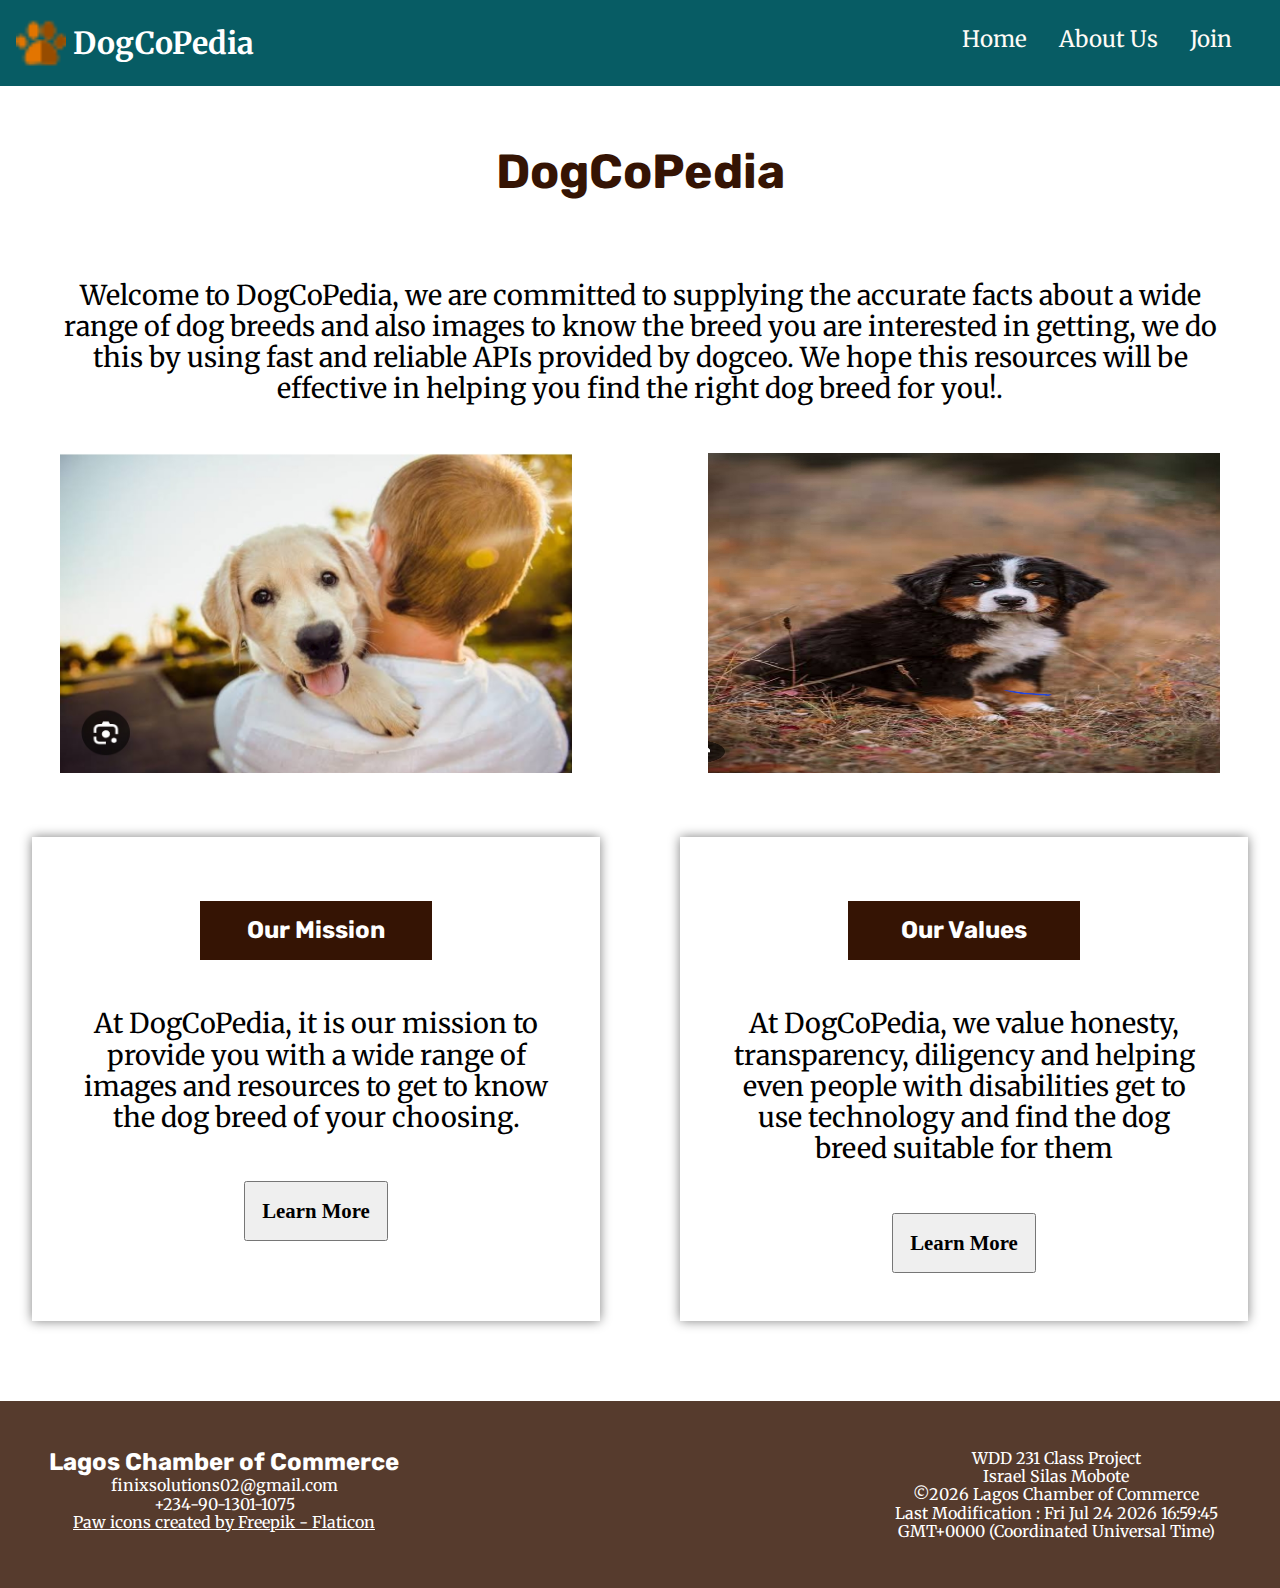
<file: project/about.html>
<!DOCTYPE html>
<html lang="en">

<head>
    <meta charset="UTF-8">
    <meta name="viewport" content="width=device-width, initial-scale=1.0">
    <title>Home Page | DogCoPedia</title>
    <meta name="author" content="Israel Silas Mobote">
    <meta property="og:title" content="DogCoPedia">
    <meta property="og:type" content="website">
    <meta property="og:url" content="https://israelmobote.github.io/wdd231/project/index.html">
    <meta property="og:description" content="a platform for navigating the business scope of lagos, Nigeria">
    <meta name="description" content="Chamber of Commerce | DogCoPedia Index Page | Israel Mobote">
    <link rel="icon" href="images/paww.png">
    <link rel="stylesheet" href="styles/normalize.css">
    <link rel="stylesheet" href="styles/project.css">
    <link rel="stylesheet" href="styles/project-large.css">
    <script src="scripts/about.js" defer></script>
</head>

<body>
    <header>
        <div class="header">
            <div id="logo">
                <img src="images/paww.png" alt="a symbol of a dog paw" width="50" height="50">
                <p>DogCoPedia</p>
            </div>
            <p id="menuBar"></p>
        </div>
        <nav id="navi">
            <ul>
                <li><a href="index.html">Home</a></li>
                <li><a href="about.html">About Us</a></li>
                <li><a href="join.html">Join</a></li>
            </ul>
        </nav>
    </header>
    <main>
        <h1>DogCoPedia</h1>
        <p>Welcome to DogCoPedia, we are committed to supplying the accurate facts about a wide range of
            dog breeds and also images to know the breed you are interested in getting, we do this by
            using fast and reliable APIs provided by dogceo. We hope this resources will be effective in helping
            you find the right dog breed for you!.
        </p>
        <div class="aboutImages">
            <img src="images/dog-image1.jpg" alt="picture of someone holding a dog" loading="lazy">
            <img src="images/dog-image2.jpg" alt="picture of a dog sitting on a ground filled with leaves"
                loading="lazy">
        </div>
        <dialog id="dialog">
        </dialog>
        <div id="ourDetails">
            <section id="ourMission">
                <h2>Our Mission</h2>
                <p>At DogCoPedia, it is our mission to provide you with a wide range of images and resources to get to
                    know the dog breed of your choosing.
                </p>
                <button id="button1">Learn More</button>
            </section>
            <section id="ourValues">
                <h2>Our Values</h2>
                <p>At DogCoPedia, we value honesty, transparency, diligency and helping even people with disabilities
                    get to use technology and find the dog breed suitable for them
                </p>
                <button id="button2">Learn More</button>
            </section>
        </div>
    </main>
    <footer>
        <div>
            <h2>Lagos Chamber of Commerce</h2>
            <p>finixsolutions02@gmail.com</p>
            <p>+234-90-1301-1075</p>
            <p>
                <a href="https://www.flaticon.com/free-icons/paw" title="paw icons">Paw icons created by Freepik -
                    Flaticon</a>
            </p>
        </div>

        <div class="socialMediaIcons"></div>
        <div>
            <p>WDD 231 Class Project</p>
            <p>Israel Silas Mobote</p>
            <p>©<span id="currentYear"></span> Lagos Chamber of Commerce</p>
            <p>Last Modification : <span id="lastModified"></span></p>
        </div>
    </footer>
</body>

</html>
</file>
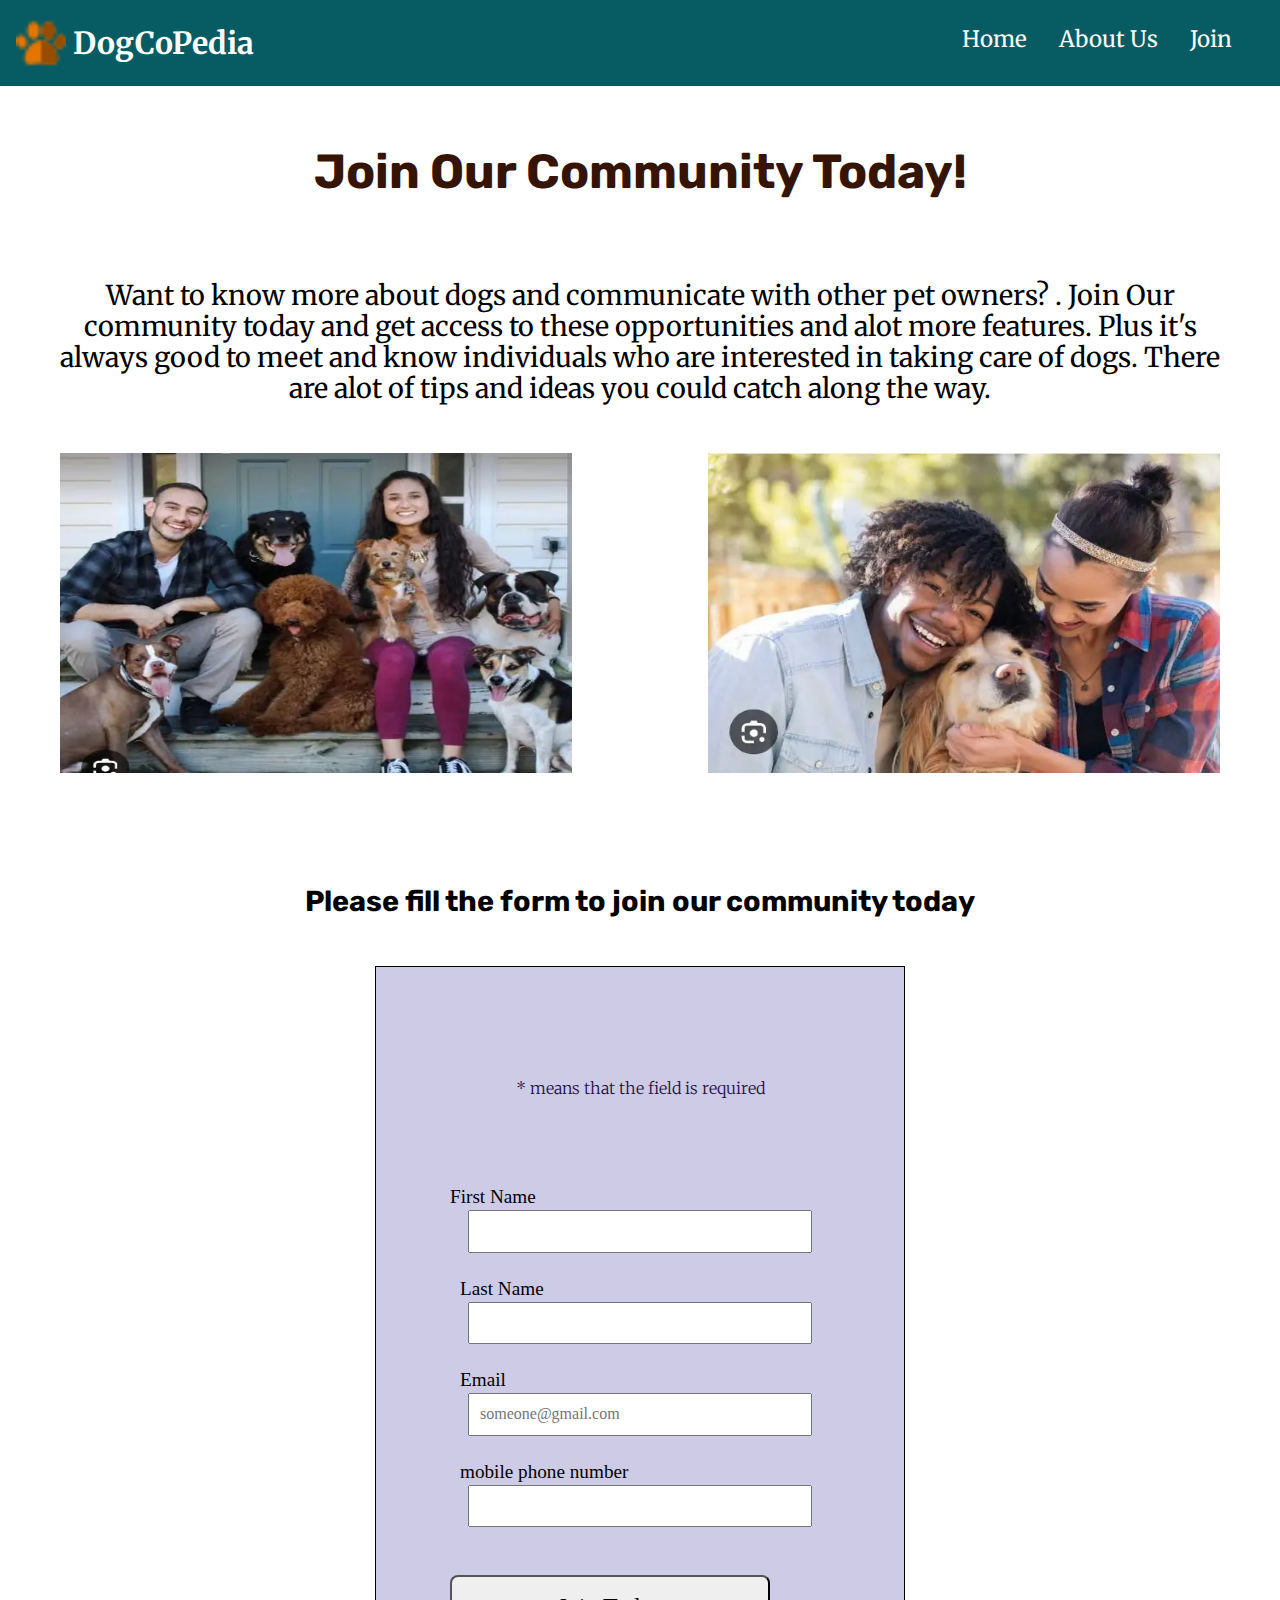
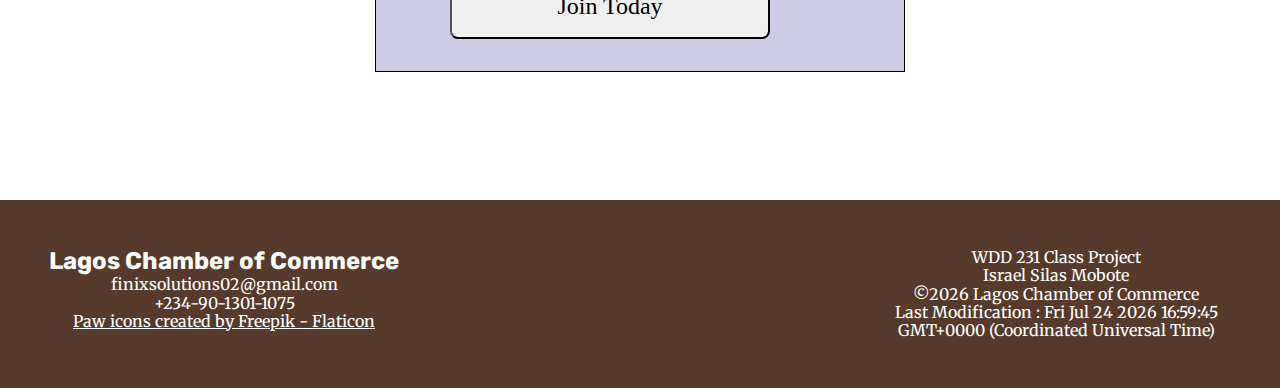
<file: project/join.html>
<!DOCTYPE html>
<html lang="en">

<head>
    <meta charset="UTF-8">
    <meta name="viewport" content="width=device-width, initial-scale=1.0">
    <title>Home Page | DogCoPedia</title>
    <meta name="author" content="Israel Silas Mobote">
    <meta property="og:title" content="DogCoPedia">
    <meta property="og:type" content="website">
    <meta property="og:url" content="https://israelmobote.github.io/wdd231/project/index.html">
    <meta property="og:description" content="a platform for navigating the business scope of lagos, Nigeria">
    <meta name="description" content="Chamber of Commerce | DogCoPedia Index Page | Israel Mobote">
    <link rel="icon" href="images/paww.png">
    <link rel="stylesheet" href="styles/normalize.css">
    <link rel="stylesheet" href="styles/project.css">
    <link rel="stylesheet" href="styles/project-large.css">
    <script src="scripts/about.js" defer></script>
</head>

<body>
    <header>
        <div class="header">
            <div id="logo">
                <img src="images/paww.png" alt="a symbol of a dog paw" width="50" height="50">
                <p>DogCoPedia</p>
            </div>
            <p id="menuBar"></p>
        </div>
        <nav id="navi">
            <ul>
                <li><a href="index.html">Home</a></li>
                <li><a href="about.html">About Us</a></li>
                <li><a href="join.html">Join</a></li>
            </ul>
        </nav>
    </header>
    <main id="joinMain">
        <h1>Join Our Community Today!</h1>
        <p> Want to know more about dogs and communicate with other pet owners? . Join Our community today and get 
            access to these opportunities and alot more features. Plus it's always good to meet and know individuals who are 
            interested in taking care of dogs. There are alot of tips and ideas you could catch along the way.
        </p>
        <div class="aboutImages">
            <img src="images/join-image1.webp" alt="picture of two individuals smiling with a dog in the middle" loading="lazy">
            <img src="images/join-image2.webp" alt="picture of a family smiling with numerous dogs with them"
                loading="lazy">
        </div>
        <dialog id="dialog">
        </dialog>
        <h2>Please fill the form to join our community today</h2>
        <form class="joinForm" method="get" action="thankyou.html">
            <p class="indicator"> * means that the field is required</p>
            <label>First Name<input type="text" name="firstname" autocomplete="on" required></label>
            <label>Last Name<input type="text" name="lastname" autocomplete="on" required></label>
            <label>Email<input type="email" name="email" placeholder="someone@gmail.com" autocomplete="on"
                    required></label>
            <label>mobile phone number<input type="tel" name="phonenumber" autocomplete="on" required></label>
            <input type="submit" id="submit" name="submit" value="Join Today">
        </form>
    </main>
    <footer>
        <div>
            <h2>Lagos Chamber of Commerce</h2>
            <p>finixsolutions02@gmail.com</p>
            <p>+234-90-1301-1075</p>
            <p>
                <a href="https://www.flaticon.com/free-icons/paw" title="paw icons">Paw icons created by Freepik -
                    Flaticon</a>
            </p>
        </div>

        <div class="socialMediaIcons"></div>
        <div>
            <p>WDD 231 Class Project</p>
            <p>Israel Silas Mobote</p>
            <p>©<span id="currentYear"></span> Lagos Chamber of Commerce</p>
            <p>Last Modification : <span id="lastModified"></span></p>
        </div>
    </footer>
</body>

</html>
</file>
<file: styles/homepage.css>
* {
    padding: 0;
    margin: 0;
}

h1, h2 {
    font-family: 'Old Standard TT', Times, serif;
}
a, p {
    font-family: 'Exo 2',Helvetica, sans-serif;
}

::backdrop {
    background-color: rgba(245, 245, 220, 0.281);
}


header {
   display: flex;
   justify-content: space-evenly;
   color: antiquewhite;
   background-color: #49149c;
   padding: 20px 3rem 20px 0;
}

h1 {
    font-size: 2.5rem;
    align-self: center;
}

header #menuBar::before {
    content: "≡";
    font-size: 3rem;
    position: absolute;
    top: 1rem;
    right: 1rem;
}

header #menuBar.show::before {
    content: "✖";
}

#navi {
    display: none;
}

#navi.show {
    display: block;
    background-color: black;
    display: grid;
}

#navi ul li {
    font-size: 1.5rem;
    padding: 0.4rem;
} 

#navi ul li a {
    color: white;
    text-decoration: none;
    padding-left: 3rem;
}

main {
    width: 90%;
    margin: 1rem auto;
}

/*---------------------- section one ---------------------*/

body h2 {
    background-color: #49149c;
    margin: 1rem 0;
    text-align: center;
    color: rgb(233, 225, 225);
    padding: 5px 0;
}

.section1 ul {
    padding: 0 4rem;
    
}

/*---------------------- section two ---------------------*/

.section2 {
    text-align: center;
    animation: fadein 5s;
}

@keyframes fadein {
    0% {
        opacity: 0;
        display: none;
    }

    100% {
        opacity: 1;
        display: block;
    }
}

/*---------------------- section three ---------------------*/

.section3 .sectionNav {
    list-style-type: none;
    display: flex;
    justify-content: space-evenly;
    margin-bottom: 1rem;
}

.section3 .sectionNav li {
    color: rgb(233, 225, 225);
    background-color: black;
    width: 30%;
    text-align: center;
    padding: 5px 0;
    border-radius: 8px;

}

.section3 .sectionNav li:hover, .section3 .sectionNav li.active {
    font-size: 1.3rem;
    background-color: blue;
    color: white;
}

.section3 div p {
    width: 90%;
    color: rgb(233, 225, 225);
    background-color: rgb(102, 19, 19);
    margin: 2px auto;
    padding: 10px 0;
    text-align: center;
    font-weight: 800;
}

.section3 div p.notCompleted {
    background-color: white;
    color: black;
    border: 2px solid black;
}

.section3 div p.credits {
    background-color: blue;
    margin-top: 1rem;
}


/*---------------------- footer ---------------------*/

footer {
    text-align: center;
    padding: 2rem 0;
    background-color: #49149c;
}

footer p {
    font-size: 1.2rem;
    color: white;
    padding: 1px 0;
}
</file>
<file: styles/homepage-large.css>
@media screen and (min-width: 50rem){

    header {
        display: flex;
        justify-content: center;
        padding: 20px 0;
     }
     
     h1 {
       margin: 0 3rem;
     }

    body {
        width: 80%;
        max-width: 60rem;
        margin: 1rem auto 0;
    }

    header #menuBar {
       display: none;
    }
    #navi {
        display: block;
    }
    #navi ul{
        display: flex;
        background-color: black;
        justify-content: space-evenly;
        padding: 0.3rem 0;

    }

    #navi ul li a {
        color: white;
        text-align: center;
        padding: 0;
    }

    #navi ul li a:hover {
        color: gold;
    }

    main {
        display: grid;
        grid-template-columns: 1fr 1fr;
        column-gap: 1rem;
        row-gap: 1rem;
    }
    body h2 {
        margin: 0 0 1rem;
    }
    .section3 {
        grid-column: 1 / 3;
    }

    .section1, .section2, .section3 {
        box-shadow:  0 0 8px 1px rgb(94, 90, 90);
    }

    .section3 .sectionNav {
        display: flex;
        justify-content: center;
    }
    
    .section3 .sectionNav li {
        width: 20%;
        min-width: 100px;
        margin: 0 5px;
    }


    #courseList {
        display: grid;
        grid-template-columns: 1fr 1fr 1fr;
        padding: 1rem 0;
    }

    .section3 div p.credits {
        grid-column: 1 / 4;
    }

    footer p {
        display: inline;
    }

    #lastModified {
        display: block;
    }
}
</file>
<file: chamber/styles/chamber.css>
@import url('https://fonts.googleapis.com/css2?family=Merriweather:ital,wght@0,300;0,400;0,700;0,900;1,300;1,400;1,700;1,900&family=Rubik:ital,wght@0,300..900;1,300..900&display=swap');



* {
    padding: 0;
    margin: 0;
}

h1,
h2,
h3 {
    font-family: "Rubik", Arial, Helvetica, sans-serif;
}

a,
p {
    font-family: "Merriweather", 'Times New Roman', Times, serif;
    font-weight: 400;
    font-style: normal;
}


/*-------------------Directory Page Header--------------------*/
.header {
    background-color: #075c64;
    padding: 0.5rem 1rem;
    position: fixed;
    width: 100%;
    top: 0;
    z-index: 5;
}

.header #logo {
    display: grid;
    grid-template-columns: auto 1fr;
}

.header #logo img {
    grid-row: 1 / 3;
    align-self: center;
}

.header #logo p {
    font-size: 1.7rem;
    font-weight: 700;
    max-width: 10rem;
    color: white;
}

.header #logo #smallFont {
    font-size: 1rem;
}

.header #menuBar::before {
    content: "≡";
    font-size: 3rem;
    position: absolute;
    top: 1rem;
    right: 4rem;
    color: #FEFBF6;
}

.header #menuBar.show::before {
    content: "✖";
}

/*-------------------Directory Page Navigation--------------------*/

#navi {
    display: grid;
    grid-template-rows: 0fr;
}

#navi.show {
    display: grid;
    grid-template-rows: 1fr;
    transition: grid-template-rows 0.5s ease-out;
    width: 100%;
    position: fixed;
    top: 82px;
    z-index: 5;
}

#navi ul {
    overflow: hidden;
    padding: 1rem 3rem;
    font-size: 1.4rem;
    background-color: #b18d7b;
}

#navi ul li {
    list-style-type: none;
    padding: 5px 0;
}

#navi ul li a {
    padding: 0.7rem 0;
    color: #14110c;
    text-decoration: none;
}

#navi ul li a:hover {
    color: gold;
}

/*-------------------Directory Page Main Section--------------------*/

main section {
    padding-top: 80px;
    padding-bottom: 2rem;
    border-bottom: 1px solid black;
}

main section h1 {
    text-align: center;
    color: #351404;
}

main section p {
    font-size: 1.2rem;
    padding: 0 1rem 10px 1rem;
    text-align: center;
}

main section #displayButtons {
    display: flex;
    justify-content: center;
}

main section #displayButtons p {
    padding: 1rem;
    margin: 0 1rem;
    border: 1px solid grey;
}

main section #displayButtons p:hover {
    font-weight: 800;
    color: white;
    background-color: gold;
}


/*-------------------Directory Page Main Grid Display--------------------*/

main #businessList {
    padding: 2rem;
    margin: 0 auto;
    display: grid;
    grid-template-columns: repeat(auto-fit, minmax(250px, 1fr));
    column-gap: 2rem;
    row-gap: 2rem;
}

main #businessList div {
    padding: 10px 0;
    margin: 10px;
    display: grid;
    grid-template-columns: 1fr;
    justify-items: center;
    box-shadow: 0 0 8px 1px gray;
}

main #businessList div img {
    width: 90%;
    padding: 1rem 0;
}

main #businessList div p {
    font-size: 0.8rem;
    width: 90%;
    padding: 2px 0;
    text-align: center;
}

main #businessList div a {
    font-size: 0.9rem;
}

/*-------------------Directory Page Main List Display--------------------*/

main #businessList.list {
    max-width: 60rem;
    padding: 2rem;
    margin: 0 auto;
    display: grid;
    grid-template-columns: 1fr;
    row-gap: 1rem;
}


main #businessList div.evenList,
main #businessList div.oddList {
    padding: 1rem 2rem;
    display: flex;
    height: fit-content;
    justify-content: space-evenly;
    flex-wrap: wrap;
    background-color: #ecb15971;
}

main #businessList div.evenList {
    background-color: #fdf9f3ef;
}

main #businessList div p {
    width: 200px;
    font-size: 1rem;
    padding: 2px 0;
    text-align: start;
    align-self: center;
}

main #businessList div a {
    width: 200px;
    align-self: center;
}

/*-------------------Directory Page footer--------------------*/

footer {
    padding: 3rem 0;
    display: grid;
    grid-template-columns: 1fr;
    row-gap: 2rem;
    background-color: #351404d5;
}

footer div p,
footer div h2 {
    text-align: center;
    color: white;
}

#a {
    color: white;
}

/*--------------------- Home page styling -------------------*/
main .hero {
    position: relative;
}

.imagecontainer {
    height: fit-content;
}

.hero img {
    width: 100%;
    height: auto;
    max-height: 30rem;
    margin-top: 60px;
}

.imagecontainer #action {
    color: white;
    font-size: 1.3rem;
    font-weight: 800;
    text-align: center;
    position: relative;
    bottom: 120px;
    z-index: 4;
}

.imagecontainer a {
    padding: 1rem;
    border-radius: 10px;
    text-decoration: none;
    color: white;
    margin: 0 auto;
    background-color: rgba(56, 15, 167, 0.63);
}

.imagecontainer a:hover {
    font-size: 1.4rem;
}

/*--------------------- Home page main section1-------------------*/
main .infoCardSection {
    max-width: 65rem;
    margin: 0 auto;
    padding: 0;
}

main .infoCardSection h2 {
    text-align: center;
    padding: 20px;
}

main .infoCardSection .homepageSection1Grid {
    display: grid;
    grid-template-columns: 1fr;
    gap: 30px;
    padding: 0 50px;
    margin-bottom: 2rem;
}

main .infoCardSection .homepageSection1Grid div {
    background-color: rgb(235, 221, 205);

}

.infoCardSection div ul {
    padding: 1rem 0;
    font-size: 1.3rem;
    width: 80%;
    margin: 0 auto;
    color: rgb(22, 22, 126);
}

/*--------------------- Home page main section1 current weather div -------------------*/
main .infoCardSection div #current-weather {
    padding: 20px 0;
    display: grid;
    grid-template-columns: 1fr 2fr;
    justify-items: center;
}

.homepageSection1Grid div #current-weather p {
    font-size: 0.8rem;
    text-align: center;
}

.homepageSection1Grid div #current-weather p:first-child {
    font-size: 1.3rem;
    font-weight: 900;
}

/*--------------------- Home page main section1 weather forecast div -------------------*/
.homepageSection1Grid div .infoCard {
    padding: 20px 0;
}

.homepageSection1Grid div .infoCard p {
    text-align: center;
}

.homepageSection1Grid div #weather-forecast span {
    font-weight: 700;
}

/*--------------------- Home page main section1 h3 heading  -------------------*/
main .infoCardSection .homepageSection1Grid h3 {
    text-align: center;
    background-color: rgb(212, 185, 153);
}


.homepageSection2 h2 {
    text-align: center;
}

.homepageSection2 #members {
    width: 90%;
    margin: 0 auto;
    padding: 2rem 0;
    display: grid;
    grid-template-columns: 1fr;
    gap: 1rem;
    justify-items: center;
}

.homepageSection2 #members>div {
    padding: 5px;
    margin-bottom: 1rem;
    max-width: 20rem;
    background-color: rgb(211, 198, 198);
    border-radius: 10px;
    box-shadow: 0 0 12px 1px gray;
}


.homepageSection2 #members h3 {

    padding-top: 1rem;
    text-align: center;
}

.homepageSection2 #members div p,
.homepageSection2 #members div a {
    color: black;
    text-align: center;
    font-size: 0.75rem;
}

.homepageSection2 #members div div {
    padding: 1rem 0;
    display: grid;
    grid-template-columns: 1fr 2fr;
    justify-items: center;
    align-items: center;
}

.homepageSection2 #members div div div {
    display: grid;
    grid-template-columns: 1fr;
}

/*------------------------- Join Page Styling  --------------------------*/

.joinsection1 h1 {
    font-size: 2rem;
    margin: 3rem 0 2rem;
}


#membershipCards div {
    border: 2px solid rgba(219, 147, 14, 0.973);
    background-color: rgba(228, 156, 24, 0.63);
    ;
    padding: 0.5rem;
    width: 90%;
    margin: 1rem auto;
    border-radius: 0 12px 0 12px;
    animation: opacityrise 2s;
}


#membershipCards div button {
    display: block;
    margin: 0 auto;
}

::backdrop {
    background-color: rgba(134, 130, 125, 0.719);
}

@keyframes opacityrise {
    0% {
        opacity: 0;
        margin-top: 10rem;
    }

    100% {
        opacity: 1;
        margin-top: 1rem;
    }
}

#dialog {
    position: relative;
    font-size: 1.5rem;
    font-weight: 800;
    text-align: center;
    width: 80%;
    padding: 3rem 1rem;
    color: rgb(235, 234, 223);
    background-color: rgb(51, 59, 133);
    border: 2px solid navy;
    place-self: center;
}

#dialog button {
    position: absolute;
    top: 0;
    right: 0;
    width: 4rem;
    font-size: 2rem;
}

#dialog p,
#dialog h2 {
    margin-top: 1rem;
}

#dialog .benefit {
    margin-top: 0.2rem;
}

.joinMain {
    margin-top: 3rem;
    display: grid;
    grid-template-columns: 1fr;
}

.joinMain h1,
.thankyouMain h1 {
    text-align: center;
    margin-bottom: 2rem;
}

form {
    background-color: rgba(145, 137, 199, 0.445);
    padding: 5% 5% 0 5%;
    width: 80%;
    max-width: 300px;
    margin: 1rem auto 0;
    border: 1px solid black;
}

label span {
    font-size: 0.9rem;
    color: rgb(29, 17, 63);
}

.indicator {
    font-size: 1rem;
    font-weight: 300;
    text-align: center;
    margin-bottom: 2rem;
    color: rgb(29, 17, 63);
}

label {

    padding: 10px 10px;
    color: black;
    font-size: 1.2rem;
    font-weight: 500;
}


input[type=checkbox] {
    margin: 10px;
}

.radio {
    display: block;
}

fieldset {
    margin: 30px 0;
}


main input[type=radio] {

    margin-right: 1rem;
    text-align: start;
}

legend {
    color: black;
    font-size: 1.2rem;
    font-weight: 800;
}

input[type=text],
input[type=date],
input[type=email],
input[type=tel],
select,
textarea {
    display: block;
    padding: 10px;
    width: 80%;
    margin: auto;
    font-size: 1rem;
}

input[type=text],
input[type=email],
input[type=tel] {
    margin-bottom: 1rem;
}

textarea {
    height: 5rem;
    margin-bottom: 30px;
}


input[type=submit] {
    margin: 2rem auto;
    padding: 1rem;
    font-size: 1.5rem;
    border-radius: 8px;
    width: 80%;
    align-self: center;
}

/*------------ ThankYou HTML styling -------------*/
#userInputs {
    width: 60%;
    max-width: 30rem;
    font-size: 1.2rem;
    text-align: center;
    margin: 4rem auto;
    padding: 2rem;
    background-color: rgb(81, 151, 179);
    border: 2px solid navy;
}

#userInputs p {
    margin: 1rem 0;
}

#userInputs span {
    font-weight: 800;
}

.thankyouMain {
    margin-top: 10rem;
}



main .infoCardSection #info {
    display: grid;
    grid-template-columns: 1fr;
    gap: 10px;
}

main .infoCardSection span {
    font-weight: 800;
}

/*----------------- Discover Page Styling ----------------*/

#discoverMain {
    padding-top: 5rem;
}

#discoverMain h1 {
    text-align: center;
    padding: 2rem 0;
    font-size: 3rem;
}

#discoverMain h2 {
    font-size: 2rem;
    padding: 3rem;
}

.discoverGrid h2 {
    margin: 1rem 0;
    background-color: rgb(20, 28, 51);
    color: white;
}

#discoverMain figure {
    padding: 2rem 0;
    margin: 1rem auto;
    text-align: center;
}

#discoverMain figcaption {
    font-size: 1.3rem;
}

.discoverGrid #info {
    padding: 0 0.5rem;
}

#imagesSection img {
    width: 95%;
    max-height: 15rem;
    margin: 0 0.5rem;
}

.discoverGrid span {
    padding: 1rem 0;
    display: block;
    font-size: 1.4rem;
}
</file>
<file: chamber/styles/chamber-large.css>
@media screen and (min-width: 48rem) {

    .header #logo {
        width: 40%;
        display: flex;
        justify-content: start;
        height: 70px;
    }

    .header #logo p {
        font-size: 1.9rem;
        padding-left: 7px;
        align-self: center;
    }

    .header #logo #smallFont {
        font-size: 1.2rem;
        max-width: 15rem;
    }

    .header #menuBar::before {
        display: none;
    }

    #navi,
    #navi.show {
        max-width: 28rem;
        display: block;
        position: fixed;
        top: 0.4rem;
        right: 1rem;
        z-index: 6;
    }

    #navi ul {
        display: flex;
        max-width: 28rem;
        justify-content: space-between;
        padding: 1rem;
        background-color: #075c64;
    }
    
    #navi ul li a {
        padding: 1rem;
        color: #FEFBF6;
    }

    #navi ul li a:hover {
        font-size: 1.5rem;
        color: #351404;
        background-color: white;
        border-radius: 10px;
        padding: 0.5rem;
    }

    .imagecontainer {
        margin-top: 1.5rem;
    }

    .imagecontainer #action {
        font-size: 2rem;
    }

    .imagecontainer a:hover {
        font-size: 2.3rem;
    }

    footer {
        display: flex;
        justify-content: space-evenly;
    }

    footer div {
        width: 30%;
    }


    main .infoCardSection .homepageSection1Grid {
        display: grid;
        grid-template-columns: 2fr 1fr 1fr;
        gap: 10px;
    }

    
    main .infoCardSection #info {
        display: grid;
        grid-template-columns: 1fr;
        gap: 10px;
    }

    main .infoCardSection #info p {
       text-align: center;
    }


    .homepageSection1Grid div p {
        text-align: start;
    }

    .homepageSection1Grid div p {
        text-align: start;
    }

    .homepageSection2 #members {
        width: 80%;
        grid-template-columns: 1fr 1fr;
    }

    form {
        width: 90%;
        max-width: 400px;
    }

    .joinMain {
        display: grid;
        grid-template-columns: 1fr 1fr;
    }

    .discoverGrid {
        display: grid;
        grid-template-columns: 1fr 2fr;
        box-shadow: 0 0 5rem grey;
    }
    
    .discoverGrid h2 {
        grid-column: 1 / 3;
    }
    
    .discoverGrid img:hover {
    opacity: 0.65;
    }

   
}
</file>
<file: project/styles/chamber.css>
@import url('https://fonts.googleapis.com/css2?family=Merriweather:ital,wght@0,300;0,400;0,700;0,900;1,300;1,400;1,700;1,900&family=Rubik:ital,wght@0,300..900;1,300..900&display=swap');



* {
    padding: 0;
    margin: 0;
}

h1,
h2,
h3 {
    font-family: "Rubik", Arial, Helvetica, sans-serif;
}

a,
p {
    font-family: "Merriweather", 'Times New Roman', Times, serif;
    font-weight: 400;
    font-style: normal;
}


/*-------------------Directory Page Header--------------------*/
.header {
    background-color: #075c64;
    padding: 0.5rem 1rem;
    position: fixed;
    width: 100%;
    top: 0;
    z-index: 5;
}

.header #logo {
    display: grid;
    grid-template-columns: auto 1fr;
}

.header #logo img {
    grid-row: 1 / 3;
    align-self: center;
}

.header #logo p {
    font-size: 1.7rem;
    font-weight: 700;
    max-width: 10rem;
    color: white;
}


.header #menuBar::before {
    content: "≡";
    font-size: 3rem;
    position: absolute;
    top: 1rem;
    right: 4rem;
    color: #FEFBF6;
}

.header #menuBar.show::before {
    content: "✖";
}

/*-------------------Directory Page Navigation--------------------*/

#navi {
    display: grid;
    grid-template-rows: 0fr;
}

#navi.show {
    display: grid;
    grid-template-rows: 1fr;
    transition: grid-template-rows 0.5s ease-out;
    width: 100%;
    position: fixed;
    top: 82px;
    z-index: 5;
}

#navi ul {
    overflow: hidden;
    padding: 1rem 3rem;
    font-size: 1.4rem;
    background-color: #b18d7b;
}

#navi ul li {
    list-style-type: none;
    padding: 5px 0;
}

#navi ul li a {
    padding: 0.7rem 0;
    color: #14110c;
    text-decoration: none;
}

#navi ul li a:hover {
    color: gold;
}

/*-------------------Directory Page Main Section--------------------*/

main {
    padding-top: 7rem;
}

main h1 {
    font-size: 3rem;
    text-align: center;
    color: #351404;
}

p {
    color: black;
}

main p {
    text-align: center;
    padding: 3rem;
    font-size: 1.7rem;
}

.aboutImages {
    text-align: center;
}

.aboutImages img {
    width: 90%;
    height: 20rem;
    align-self: center;
    padding-bottom: 4rem;
}

#ourDetails h2 {
    font-size: 1.5rem;
    background-color: #351404;
    margin: 4rem auto 0;
    color: white;
    padding: 1rem;
    width: 200px;
    text-align: center;
}

#ourDetails {
    margin-bottom: 5rem;
    text-align: center;
}

#ourDetails section {
    box-shadow: 0 0 11px grey;
    padding-bottom: 3rem;
}

#ourDetails button {
    padding: 1rem;
    font-size: 1.3rem;
    font-weight: 800;
}

/*-------------------Dialog styling--------------------*/

#dialog {
    position: relative;
    font-size: 1.5rem;
    font-weight: 800;
    text-align: center;
    width: 80%;
    padding: 3rem 1rem;
    color: rgb(235, 234, 223);
    background-color: rgb(51, 59, 133);
    border: 2px solid navy;
    place-self: center;
}

#dialog button {
    position: absolute;
    top: 0;
    right: 0;
    width: 4rem;
    font-size: 2rem;
}

#dialog p,
#dialog h2 {
    margin-top: 1rem;
    color: white;
}

#dialog .benefit {
    margin-top: 0.2rem;
}

/*-------------------Directory Page footer--------------------*/

footer {
    padding: 3rem 0;
    display: grid;
    grid-template-columns: 1fr;
    row-gap: 2rem;
    background-color: #351404d5;
}

footer div p,
footer div h2 {
    text-align: center;
    color: white;
}

footer a {
    color: white;
}
</file>
<file: project/styles/chamber-large.css>
@media screen and (min-width: 48rem) {

    .header #logo {
        width: 40%;
        display: flex;
        justify-content: start;
        height: 70px;
    }

    .header #logo p {
        font-size: 1.9rem;
        padding-left: 7px;
        align-self: center;
    }

    .header #logo #smallFont {
        font-size: 1.2rem;
        max-width: 15rem;
    }

    .header #menuBar::before {
        display: none;
    }

    #navi,
    #navi.show {
        max-width: 28rem;
        display: block;
        position: fixed;
        top: 0.4rem;
        right: 1rem;
        z-index: 6;
    }

    #navi ul {
        display: flex;
        max-width: 28rem;
        justify-content: space-between;
        padding: 1rem;
        background-color: #075c64;
    }
    
    #navi ul li a {
        padding: 1rem;
        color: #FEFBF6;
    }

    #navi ul li a:hover {
        font-size: 1.5rem;
        color: #351404;
        background-color: white;
        border-radius: 10px;
        padding: 0.5rem;
    }

    footer {
        display: flex;
        justify-content: space-evenly;
    }

    footer div {
        width: 30%;
    }

    main div {
        padding: 0 2rem;
        display: grid;
        grid-template-columns: 1fr 1fr;
        column-gap: 5rem;
        justify-items: center;
        text-align: center;
    }
}
</file>
<file: styles/siteplan.css>
@import url('https://fonts.googleapis.com/css2?family=Dancing+Script:wght@400..700&family=Roboto:ital,wght@0,100;0,300;0,400;0,500;0,700;0,900;1,100;1,300;1,400;1,500;1,700;1,900&display=swap');



* {
    padding: 0;
    margin: 0;
    box-sizing: border-box;
}

body {
    text-align: center;
    background-color: #075c64;
    margin-bottom: 4rem;
}

h1,
h2 {
    font-family: 'Dancing Script', 'Times New Roman', Times, serif;
    font-weight: 800;
    background-color: rgba(255, 254, 254, 0.993);
    color: rgb(71, 32, 9);
    padding: 0.5rem 0.2rem;
    margin: 3rem auto;
    border-radius: 10px;
    width: clamp(200px, 70%, 1000px);
}

h1 {
    font-size: 3rem;
}

#logo {
    font-size: 2rem;
    font-style: italic;
    font-weight: 800;
}

#green {
    color: rgb(67, 184, 13);
}

h2 {
    font-size: 2rem;
    color: rgb(71, 32, 9);
    width: clamp(200px, 60%, 1000px);
    border-radius: 10px 10px 0 0;
    margin: 3rem auto 0;
}

p {
    font-family: 'Roboto', Arial, Helvetica, sans-serif;
    font-weight: 500;
    background-color: rgba(255, 254, 254, 0.993);
    padding: 0.8rem 0.5rem 0;
    margin: 0 auto;
    width: clamp(200px, 80%, 1000px);
}

table {
    margin: 0 auto;
    width: clamp(300px, 80%, 700px);

}

th {
    font-family: 'Roboto', Arial, Helvetica, sans-serif;
    width: 2px;
    padding: 20px 0;
    background-color: rgba(255, 254, 254, 0.993);
    word-wrap: break-word;
}


.BackgroundColor {
    background-color: white;
    border: 2px solid white;
    padding: 20px 0;
}

.accentColor1 {
    background-color: #075c64;
    border: 2px solid white;
    padding: 20px 0;
}

.accentColor2 {
    background-color: #351404d5;
    border: 2px solid white;
    padding: 20px 0;
}

.Headings {
    background-color: #351404;
    border: 2px solid white;
    padding: 20px 0;
}

.Paragraphs {
    background-color: black;
    border: 2px solid white;
    padding: 20px 0;
}

figure {
    margin-top: 2rem;
}

figcaption {
    width: 30%;
    margin: 0 auto;
    font-family: 'Roboto', Arial, Helvetica, sans-serif;
    font-size: larger;
    color: black;
    background-color: rgba(255, 254, 254, 0.993)
}

img {
    width: 80%;
}
</file>
<file: styles/siteplan-large.css>
@media screen and (min-width: 50rem)
{

    h1 {
        grid-column: 1 / 3;
    }
    body{
        display: grid;
    }

    #name {
        grid-column: 1 / 3;
    }

    #purpose {
        grid-column: 1 / 2;
    }

    #scenarios {
        grid-column: 2 / 3;
    }

    #remainder {
        grid-column: 1 / 3;
    }

    #wireframes {
        display: grid;
        grid-template-columns: 1fr 1fr;
        margin-bottom: 4rem;
    }

    #wireframes h2 {
        grid-column: 1 / 3;
    }

    img {
        width: 50%;
    }
}
</file>
<file: project/styles/project.css>
@import url('https://fonts.googleapis.com/css2?family=Merriweather:ital,wght@0,300;0,400;0,700;0,900;1,300;1,400;1,700;1,900&family=Rubik:ital,wght@0,300..900;1,300..900&display=swap');



* {
    padding: 0;
    margin: 0;
}

h1,
h2,
h3 {
    font-family: "Rubik", Arial, Helvetica, sans-serif;
}

a,
p {
    font-family: "Merriweather", 'Times New Roman', Times, serif;
    font-weight: 400;
    font-style: normal;
}


/*-------------------About Page Header--------------------*/
.header {
    background-color: #075c64;
    padding: 0.5rem 1rem;
    position: fixed;
    width: 100%;
    top: 0;
    z-index: 5;
}

.header #logo {
    display: grid;
    grid-template-columns: auto 1fr;
}

.header #logo img {
    grid-row: 1 / 3;
    align-self: center;
}

.header #logo p {
    font-size: 1.7rem;
    font-weight: 700;
    max-width: 10rem;
    color: white;
}


.header #menuBar::before {
    content: "≡";
    font-size: 3rem;
    position: absolute;
    top: 1rem;
    right: 4rem;
    color: #FEFBF6;
}

.header #menuBar.show::before {
    content: "✖";
}

/*-------------------About Page Navigation--------------------*/

#navi {
    display: grid;
    grid-template-rows: 0fr;
}

#navi.show {
    display: grid;
    grid-template-rows: 1fr;
    transition: grid-template-rows 0.5s ease-out;
    width: 100%;
    position: fixed;
    top: 82px;
    z-index: 5;
}

#navi ul {
    overflow: hidden;
    padding: 1rem 3rem;
    font-size: 1.4rem;
    background-color: #b18d7b;
}

#navi ul li {
    list-style-type: none;
    padding: 5px 0;
}

#navi ul li a {
    padding: 0.7rem 0;
    color: #14110c;
    text-decoration: none;
}

#navi ul li a:hover {
    color: gold;
}

/*-------------------About Page Main Section--------------------*/

main {
    padding-top: 7rem;
}

main h1 {
    font-size: 3rem;
    text-align: center;
    color: #351404;
}

p {
    color: black;
}

main p {
    text-align: center;
    padding: 3rem;
    font-size: 1.7rem;
}

.aboutImages {
    text-align: center;
}

.aboutImages img {
    width: 90%;
    height: 20rem;
    align-self: center;
    padding-bottom: 4rem;
}

#ourDetails h2 {
    font-size: 1.5rem;
    background-color: #351404;
    margin: 4rem auto 0;
    color: white;
    padding: 1rem;
    width: 200px;
    text-align: center;
}

#ourDetails {
    margin-bottom: 5rem;
    text-align: center;
}

#ourDetails section {
    box-shadow: 0 0 11px grey;
    padding-bottom: 3rem;
}

#ourDetails button {
    padding: 1rem;
    font-size: 1.3rem;
    font-weight: 800;
}

/*-------------------Dialog styling--------------------*/

#dialog {
    position: relative;
    font-size: 1.5rem;
    font-weight: 800;
    text-align: center;
    width: 80%;
    padding: 3rem 1rem;
    color: rgb(235, 234, 223);
    background-color: rgb(51, 59, 133);
    border: 2px solid navy;
    place-self: center;
}

#dialog button {
    position: absolute;
    top: 0;
    right: 0;
    width: 4rem;
    font-size: 2rem;
}

#dialog p,
#dialog h2 {
    margin-top: 1rem;
    color: white;
    padding: 12px;
}

#dialog .benefit {
    margin-top: 0.2rem;
}


form {
    background-color: rgba(145, 137, 199, 0.445);
    padding: 5% 5% 0 5%;
    width: 80%;
    max-width: 300px;
    margin: 1rem auto 0;
    border: 1px solid black;
}

label span {
    font-size: 0.9rem;
    color: rgb(29, 17, 63);
}

.indicator {
    font-size: 1rem;
    font-weight: 300;
    text-align: center;
    margin-bottom: 2rem;
    color: rgb(29, 17, 63);
}

label {

    padding: 10px 10px;
    color: black;
    font-size: 1.2rem;
    font-weight: 500;
}



fieldset {
    margin: 30px 0;
}

legend {
    color: black;
    font-size: 1.2rem;
    font-weight: 800;
}

input[type=text],
input[type=date],
input[type=email],
input[type=tel],
select,
textarea {
    display: block;
    padding: 10px;
    width: 80%;
    margin: auto;
    font-size: 1rem;
}

input[type=text],
input[type=email],
input[type=tel] {
    margin-bottom: 1rem;
}


input[type=submit] {
    margin: 2rem auto;
    padding: 1rem;
    font-size: 1.5rem;
    border-radius: 8px;
    width: 80%;
    align-self: center;
}

/*-------------------About Page footer--------------------*/

footer {
    padding: 3rem 0;
    display: grid;
    grid-template-columns: 1fr;
    row-gap: 2rem;
    background-color: #351404d5;
}

footer div p,
footer div h2 {
    text-align: center;
    color: white;
}

footer a {
    color: white;
}


/*-------------------Index Page styling--------------------*/

.breedfilter {
    margin: 1rem auto 3rem;
    padding: 1rem;
    background-color: rgba(128, 128, 128, 0.397);
    width: fit-content;
    display: grid;
    grid-template-columns: 1fr;
    box-shadow: 0 0 20px grey;
}

.breedfilter p {
    font-style: italic;
    padding: 1rem 0;
}


form {
    font-size: 1.8rem;
    margin: 0 auto 8rem;
}

form span {
    width: fit-content;
    font-size: 1.8rem;
    display: block;
    margin: 3rem auto 1rem;
    padding: 1rem;
    border: 2px solid black;
}

.breedfilter select {
    font-size: 1.4rem;
    padding: 11px;
}

.random {
    margin: 4rem 0;
}

.random h2 {
    text-align: center;
    font-size: 2rem;
    margin-bottom: 2rem;
}

.randomImages {
    display: grid;
    grid-template-columns: 1fr;
}

.randomImages img {
    margin: 0;
    padding: 1rem;
    width: 100%;
    height: 15rem;
}

#joinMain h2 {
    font-size: 1.8rem;
    text-align: center;
    padding: 3rem 0;
}

#submit:hover {
    color: white;
    background-color: royalblue;
}
</file>
<file: project/styles/project-large.css>
@media screen and (min-width: 48rem) {

    .header #logo {
        width: 40%;
        display: flex;
        justify-content: start;
        height: 70px;
    }

    .header #logo p {
        font-size: 1.9rem;
        padding-left: 7px;
        align-self: center;
    }

    .header #logo #smallFont {
        font-size: 1.2rem;
        max-width: 15rem;
    }

    .header #menuBar::before {
        display: none;
    }

    #navi,
    #navi.show {
        max-width: 28rem;
        display: block;
        position: fixed;
        top: 0.4rem;
        right: 1rem;
        z-index: 6;
    }

    #navi ul {
        display: flex;
        max-width: 28rem;
        justify-content: space-between;
        padding: 1rem;
        background-color: #075c64;
    }
    
    #navi ul li a {
        padding: 1rem;
        color: #FEFBF6;
    }

    #navi ul li a:hover {
        font-size: 1.5rem;
        color: #351404;
        background-color: white;
        border-radius: 10px;
        padding: 0.5rem;
    }

    footer {
        display: flex;
        justify-content: space-evenly;
    }

    footer div {
        width: 30%;
    }

    main div {
        padding: 0 2rem;
        display: grid;
        grid-template-columns: 1fr 1fr;
        column-gap: 5rem;
        justify-items: center;
        text-align: center;
    }
.randomImages {
    display: grid;
    grid-template-columns: 1fr 1fr 1fr;
}

form {
    width: 90%;
    max-width: 400px;
}

}
</file>
